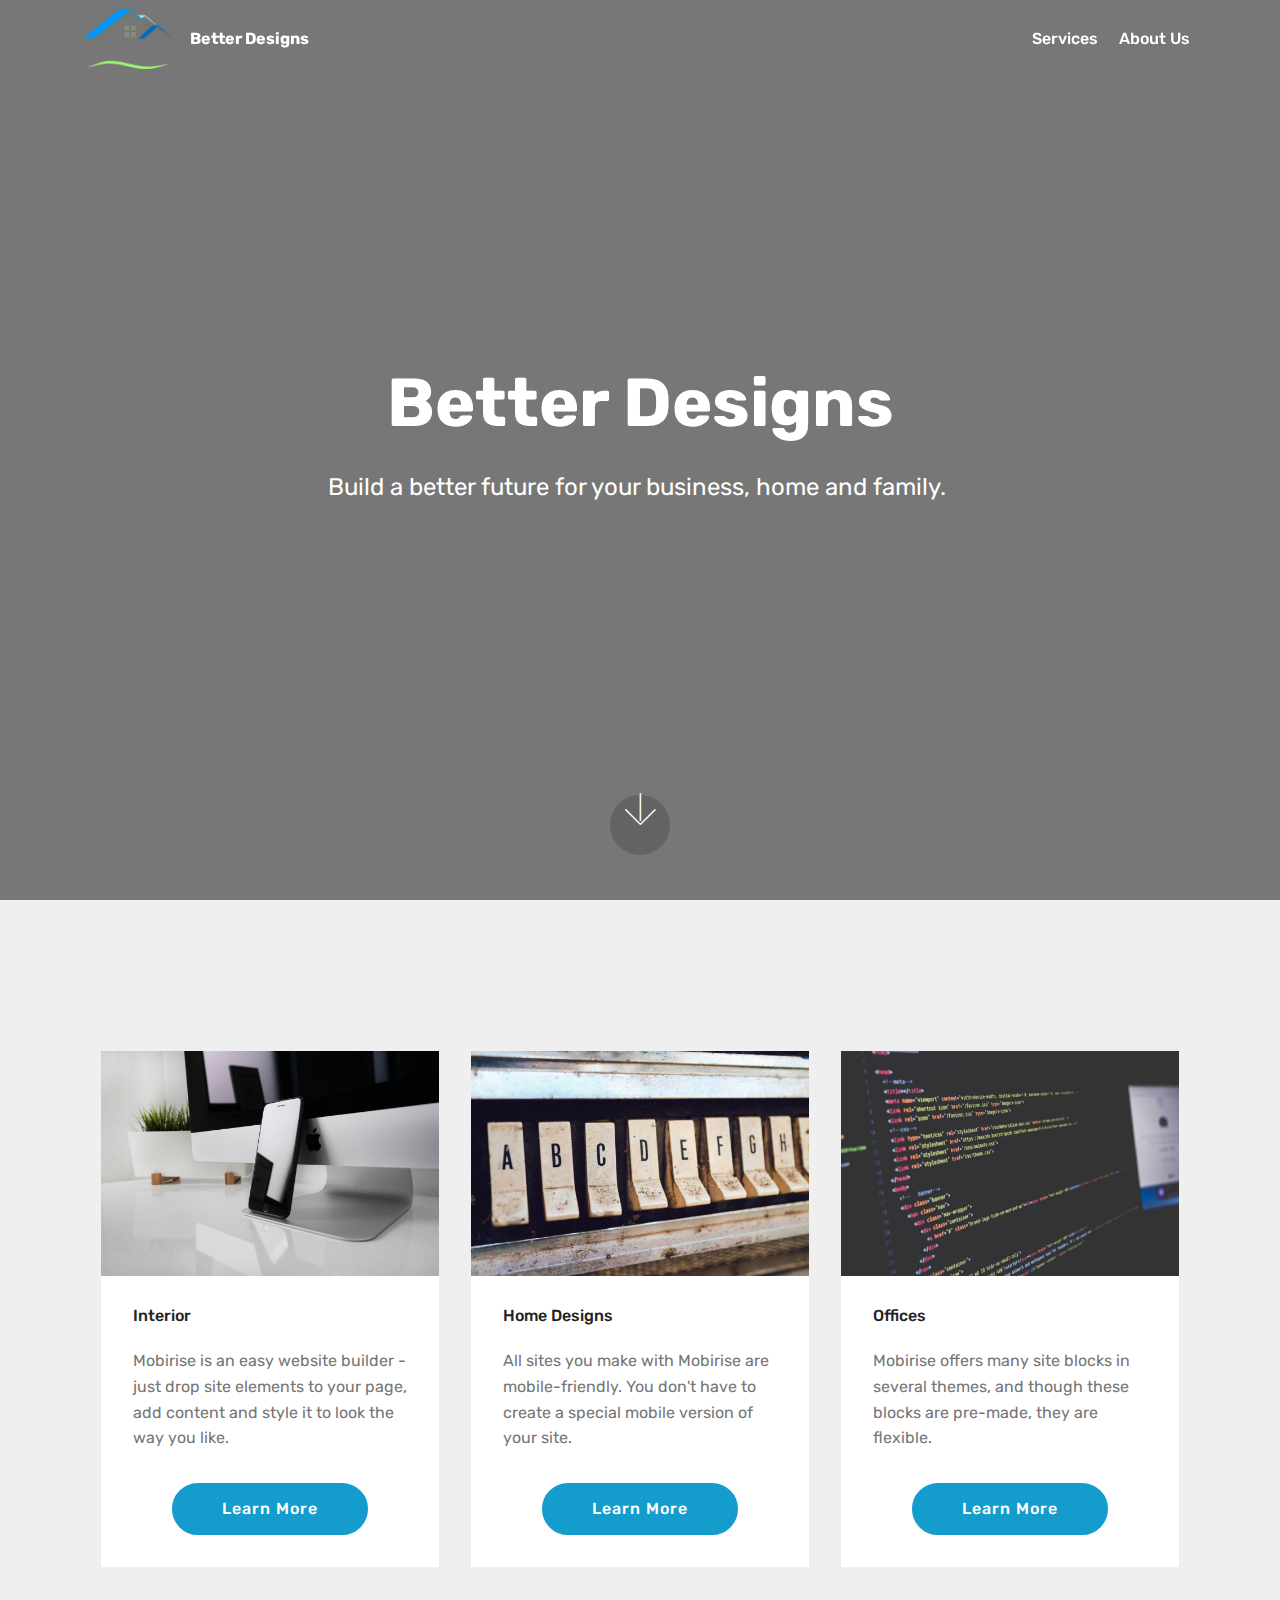
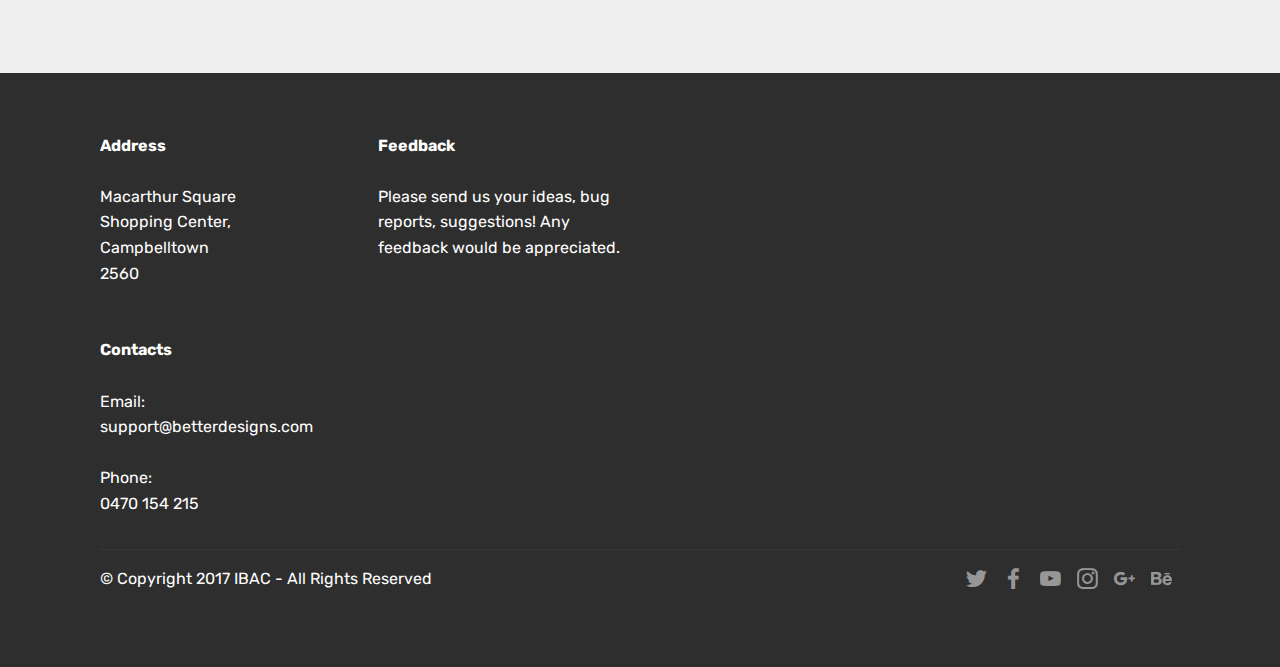
<file: index.html>
<!DOCTYPE html>
<html >
<head>
  <!-- Site made with Mobirise Website Builder v4.7.0, https://mobirise.com -->
  <meta charset="UTF-8">
  <meta http-equiv="X-UA-Compatible" content="IE=edge">
  <meta name="generator" content="Mobirise v4.7.0, mobirise.com">
  <meta name="viewport" content="width=device-width, initial-scale=1, minimum-scale=1">
  <link rel="shortcut icon" href="assets/images/house-158939-1280-106x66.png" type="image/x-icon">
  <meta name="description" content="">
  <title>Home</title>
  <link rel="stylesheet" href="assets/web/assets/mobirise-icons/mobirise-icons.css">
  <link rel="stylesheet" href="assets/tether/tether.min.css">
  <link rel="stylesheet" href="assets/bootstrap/css/bootstrap.min.css">
  <link rel="stylesheet" href="assets/bootstrap/css/bootstrap-grid.min.css">
  <link rel="stylesheet" href="assets/bootstrap/css/bootstrap-reboot.min.css">
  <link rel="stylesheet" href="assets/socicon/css/styles.css">
  <link rel="stylesheet" href="assets/dropdown/css/style.css">
  <link rel="stylesheet" href="assets/theme/css/style.css">
  <link rel="stylesheet" href="assets/mobirise/css/mbr-additional.css" type="text/css">
  
  
  
</head>
<body>
  <section class="menu cid-qOHbIuZlK0" once="menu" id="menu1-2">

    

    <nav class="navbar navbar-expand beta-menu navbar-dropdown align-items-center navbar-fixed-top navbar-toggleable-sm bg-color transparent">
        <button class="navbar-toggler navbar-toggler-right" type="button" data-toggle="collapse" data-target="#navbarSupportedContent" aria-controls="navbarSupportedContent" aria-expanded="false" aria-label="Toggle navigation">
            <div class="hamburger">
                <span></span>
                <span></span>
                <span></span>
                <span></span>
            </div>
        </button>
        <div class="menu-logo">
            <div class="navbar-brand">
                <span class="navbar-logo">
                    <a href="index.html">
                         <img src="assets/images/house-158939-1280-106x66.png" alt="Logo" title="" style="height: 3.8rem;">
                    </a>
                </span>
                <span class="navbar-caption-wrap"><a class="navbar-caption text-white display-4" href="index.html">Better Designs</a></span>
            </div>
        </div>
        <div class="collapse navbar-collapse" id="navbarSupportedContent">
            <ul class="navbar-nav nav-dropdown nav-right" data-app-modern-menu="true"><li class="nav-item">
                    <a class="nav-link link text-white display-4" href="page1.html">
                        
                        Services
                    </a>
                </li>
                <li class="nav-item">
                    <a class="nav-link link text-white display-4" href="https://mobirise.com">
                        
                        About Us
                    </a>
                </li></ul>
            
        </div>
    </nav>
</section>

<section class="engine"><a href="https://mobirise.ws/e">best web design software</a></section><section class="header6 cid-qOH1Rblh69 mbr-fullscreen" data-bg-video="https://www.youtube.com/watch?v=wevJGIJXDFc" id="header6-0">

    

    <div class="mbr-overlay" style="opacity: 0.5; background-color: rgb(0, 0, 0);">
    </div>

    <div class="container">
        <div class="row justify-content-md-center">
            <div class="mbr-white col-md-10">
                <h1 class="mbr-section-title align-center mbr-bold pb-3 mbr-fonts-style display-1">
                    Better Designs</h1>
                <p class="mbr-text align-center pb-3 mbr-fonts-style display-5">Build a better future for your business, home and family.&nbsp;</p>
                
            </div>
        </div>
    </div>

    <div class="mbr-arrow hidden-sm-down" aria-hidden="true">
        <a href="#next">
            <i class="mbri-down mbr-iconfont"></i>
        </a>
    </div>
</section>

<section class="features3 cid-qOHhdjqhz5" id="features3-4">

    

    
    <div class="container">
        <div class="media-container-row">
            <div class="card p-3 col-12 col-md-6 col-lg-4">
                <div class="card-wrapper">
                    <div class="card-img">
                        <img src="assets/images/01.jpg" alt="Mobirise">
                    </div>
                    <div class="card-box">
                        <h4 class="card-title mbr-fonts-style display-7">
                            Interior</h4>
                        <p class="mbr-text mbr-fonts-style display-7">
                            Mobirise is an easy website builder - just drop site elements to your page, add content and style it to look the way you like.
                        </p>
                    </div>
                    <div class="mbr-section-btn text-center">
                        <a href="https://mobirise.com" class="btn btn-primary display-4">
                            Learn More
                        </a>
                    </div>
                </div>
            </div>

            <div class="card p-3 col-12 col-md-6 col-lg-4">
                <div class="card-wrapper">
                    <div class="card-img">
                        <img src="assets/images/02.jpg" alt="Mobirise">
                    </div>
                    <div class="card-box">
                        <h4 class="card-title mbr-fonts-style display-7">Home Designs</h4>
                        <p class="mbr-text mbr-fonts-style display-7">
                            All sites you make with Mobirise are mobile-friendly. You don't have to create a special mobile version of your site.
                        </p>
                    </div>
                    <div class="mbr-section-btn text-center">
                        <a href="https://mobirise.com" class="btn btn-primary display-4">
                            Learn More
                        </a>
                    </div>
                </div>
            </div>

            <div class="card p-3 col-12 col-md-6 col-lg-4">
                <div class="card-wrapper">
                    <div class="card-img">
                        <img src="assets/images/03.jpg" alt="Mobirise">
                    </div>
                    <div class="card-box">
                        <h4 class="card-title mbr-fonts-style display-7">Offices</h4>
                        <p class="mbr-text mbr-fonts-style display-7">
                            Mobirise offers many site blocks in several themes, and though these blocks are pre-made, they are flexible.
                        </p>
                    </div>
                    <div class="mbr-section-btn text-center">
                        <a href="https://mobirise.com" class="btn btn-primary display-4">
                            Learn More
                        </a>
                    </div>
                </div>
            </div>

            
        </div>
    </div>
</section>

<section class="cid-qOHjbAJUSP" id="footer2-5">

    

    

    <div class="container">
        <div class="media-container-row content mbr-white">
            <div class="col-12 col-md-3 mbr-fonts-style display-7">
                <p class="mbr-text">
                    <strong>Address</strong>
                    <br>
                    <br>Macarthur Square&nbsp;<br>Shopping Center,<br>Campbelltown<br>2560<br>
                    <br>
                    <br><strong>Contacts</strong>
                    <br>
                    <br>Email: support@betterdesigns.com
<br>                    <br>Phone: <br>0470 154 215</p>
            </div>
            <div class="col-12 col-md-3 mbr-fonts-style display-7">
                <p class="mbr-text"><strong>Feedback</strong>
                    <br>
                    <br>Please send us your ideas, bug reports, suggestions! Any feedback would be appreciated.
                </p>
            </div>
            <div class="col-12 col-md-6">
                <div class="google-map"><iframe frameborder="0" style="border:0" src="https://www.google.com/maps/embed/v1/place?key=AIzaSyA0Dx_boXQiwvdz8sJHoYeZNVTdoWONYkU&amp;q=place_id:ChIJO9BXs7bvEmsRQC_z-Wh9AQ8" allowfullscreen=""></iframe></div>
            </div>
        </div>
        <div class="footer-lower">
            <div class="media-container-row">
                <div class="col-sm-12">
                    <hr>
                </div>
            </div>
            <div class="media-container-row mbr-white">
                <div class="col-sm-6 copyright">
                    <p class="mbr-text mbr-fonts-style display-7">
                        © Copyright 2017 IBAC - All Rights Reserved
                    </p>
                </div>
                <div class="col-md-6">
                    <div class="social-list align-right">
                        <div class="soc-item">
                            <a href="https://twitter.com/mobirise" target="_blank">
                                <span class="socicon-twitter socicon mbr-iconfont mbr-iconfont-social"></span>
                            </a>
                        </div>
                        <div class="soc-item">
                            <a href="https://www.facebook.com/pages/Mobirise/1616226671953247" target="_blank">
                                <span class="socicon-facebook socicon mbr-iconfont mbr-iconfont-social"></span>
                            </a>
                        </div>
                        <div class="soc-item">
                            <a href="https://www.youtube.com/c/mobirise" target="_blank">
                                <span class="socicon-youtube socicon mbr-iconfont mbr-iconfont-social"></span>
                            </a>
                        </div>
                        <div class="soc-item">
                            <a href="https://instagram.com/mobirise" target="_blank">
                                <span class="socicon-instagram socicon mbr-iconfont mbr-iconfont-social"></span>
                            </a>
                        </div>
                        <div class="soc-item">
                            <a href="https://plus.google.com/u/0/+Mobirise" target="_blank">
                                <span class="socicon-googleplus socicon mbr-iconfont mbr-iconfont-social"></span>
                            </a>
                        </div>
                        <div class="soc-item">
                            <a href="https://www.behance.net/Mobirise" target="_blank">
                                <span class="socicon-behance socicon mbr-iconfont mbr-iconfont-social"></span>
                            </a>
                        </div>
                    </div>
                </div>
            </div>
        </div>
    </div>
</section>


  <script src="assets/web/assets/jquery/jquery.min.js"></script>
  <script src="assets/popper/popper.min.js"></script>
  <script src="assets/tether/tether.min.js"></script>
  <script src="assets/bootstrap/js/bootstrap.min.js"></script>
  <script src="assets/smoothscroll/smooth-scroll.js"></script>
  <script src="assets/vimeoplayer/jquery.mb.vimeo_player.js"></script>
  <script src="assets/dropdown/js/script.min.js"></script>
  <script src="assets/touchswipe/jquery.touch-swipe.min.js"></script>
  <script src="assets/ytplayer/jquery.mb.ytplayer.min.js"></script>
  <script src="assets/theme/js/script.js"></script>
  
  
</body>
</html>
</file>
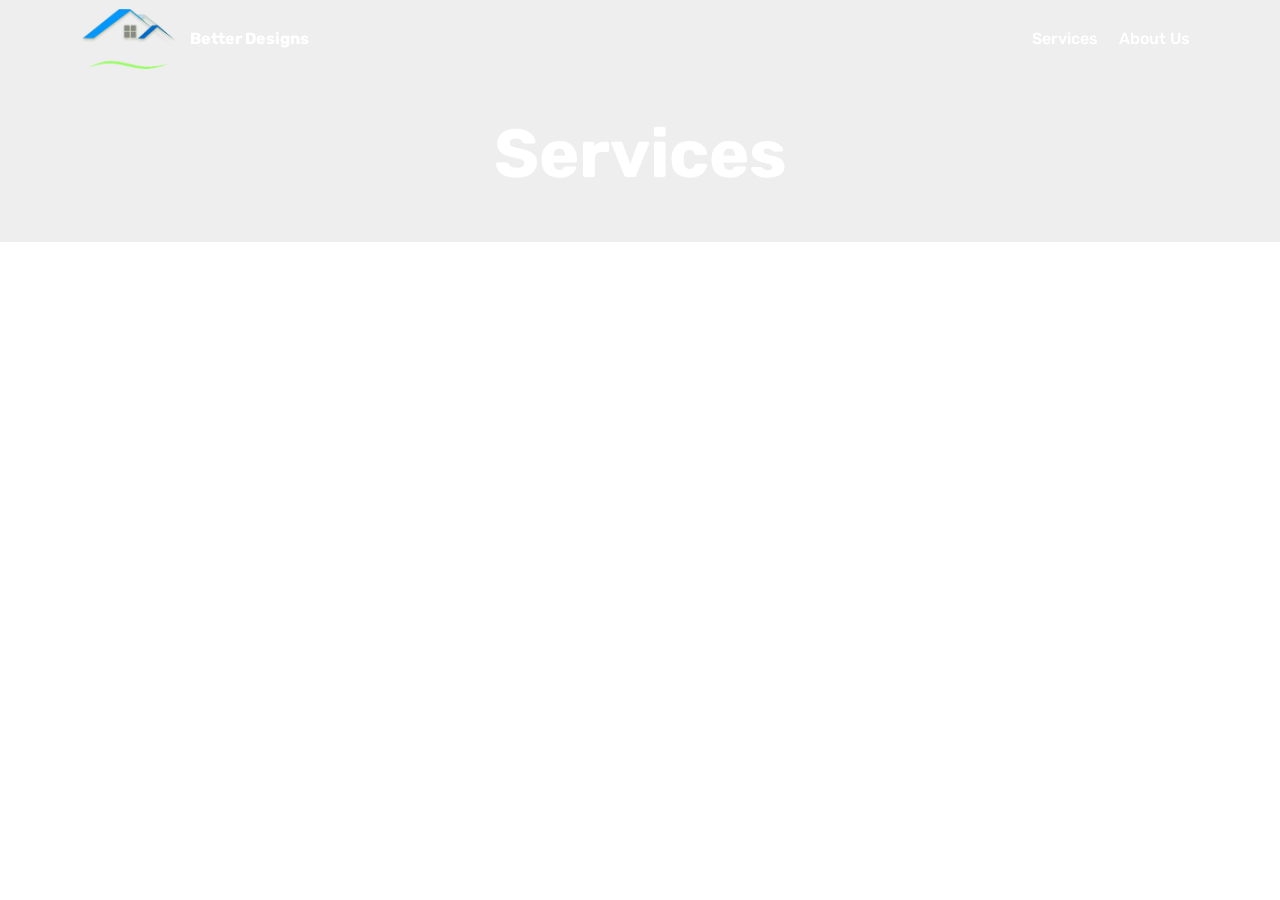
<file: page1.html>
<!DOCTYPE html>
<html >
<head>
  <!-- Site made with Mobirise Website Builder v4.7.0, https://mobirise.com -->
  <meta charset="UTF-8">
  <meta http-equiv="X-UA-Compatible" content="IE=edge">
  <meta name="generator" content="Mobirise v4.7.0, mobirise.com">
  <meta name="viewport" content="width=device-width, initial-scale=1, minimum-scale=1">
  <link rel="shortcut icon" href="assets/images/house-158939-1280-106x66.png" type="image/x-icon">
  <meta name="description" content="Web Site Maker Description">
  <title>Services</title>
  <link rel="stylesheet" href="assets/web/assets/mobirise-icons/mobirise-icons.css">
  <link rel="stylesheet" href="assets/tether/tether.min.css">
  <link rel="stylesheet" href="assets/bootstrap/css/bootstrap.min.css">
  <link rel="stylesheet" href="assets/bootstrap/css/bootstrap-grid.min.css">
  <link rel="stylesheet" href="assets/bootstrap/css/bootstrap-reboot.min.css">
  <link rel="stylesheet" href="assets/dropdown/css/style.css">
  <link rel="stylesheet" href="assets/theme/css/style.css">
  <link rel="stylesheet" href="assets/mobirise/css/mbr-additional.css" type="text/css">
  
  
  
</head>
<body>
  <section class="menu cid-qOHbIuZlK0" once="menu" id="menu1-6">

    

    <nav class="navbar navbar-expand beta-menu navbar-dropdown align-items-center navbar-fixed-top navbar-toggleable-sm bg-color transparent">
        <button class="navbar-toggler navbar-toggler-right" type="button" data-toggle="collapse" data-target="#navbarSupportedContent" aria-controls="navbarSupportedContent" aria-expanded="false" aria-label="Toggle navigation">
            <div class="hamburger">
                <span></span>
                <span></span>
                <span></span>
                <span></span>
            </div>
        </button>
        <div class="menu-logo">
            <div class="navbar-brand">
                <span class="navbar-logo">
                    <a href="https://mobirise.com">
                         <img src="assets/images/house-158939-1280-106x66.png" alt="Mobirise" title="" style="height: 3.8rem;">
                    </a>
                </span>
                <span class="navbar-caption-wrap"><a class="navbar-caption text-white display-4" href="index.html">Better Designs</a></span>
            </div>
        </div>
        <div class="collapse navbar-collapse" id="navbarSupportedContent">
            <ul class="navbar-nav nav-dropdown nav-right" data-app-modern-menu="true"><li class="nav-item">
                    <a class="nav-link link text-white display-4" href="page1.html">
                        
                        Services
                    </a>
                </li>
                <li class="nav-item">
                    <a class="nav-link link text-white display-4" href="https://mobirise.com">
                        
                        About Us
                    </a>
                </li></ul>
            
        </div>
    </nav>
</section>

  <section class="mbr-section content5 cid-qOHlvV0hti mbr-parallax-background" id="content5-7" data-jarallax-original-styles="null" style="z-index: 0; position: relative; background-image: none; background-attachment: scroll; background-size: auto;">

    

    

    <div class="container">
        <div class="media-container-row">
            <div class="title col-12 col-md-8">
                <h2 class="align-center mbr-bold mbr-white pb-3 mbr-fonts-style display-1">
                    Services</h2>
                
                
                
            </div>
        </div>
    </div>
<div id="jarallax-container-0" style="position: absolute; top: 0px; left: 0px; width: 100%; height: 100%; overflow: hidden; pointer-events: none; visibility: hidden; z-index: -100;"><div style="background-position: 50% 50%; background-size: 100%; background-repeat: no-repeat; background-image: url(&quot;file:///C:/Users/King/AppData/Local/Temp/Mobirise201839_143146/20180409_155732/assets/images/jumbotron.jpg&quot;); position: fixed; top: 0px; left: 0px; width: 1440px; height: 960.75px; overflow: hidden; pointer-events: none; margin-left: 0px; margin-top: -290.375px; visibility: visible; transform: translate3d(0px, -41.4px, 0px);"></div></div></section>

  <script src="assets/web/assets/jquery/jquery.min.js"></script>
  <script src="assets/popper/popper.min.js"></script>
  <script src="assets/tether/tether.min.js"></script>
  <script src="assets/bootstrap/js/bootstrap.min.js"></script>
  <script src="assets/smoothscroll/smooth-scroll.js"></script>
  <script src="assets/dropdown/js/script.min.js"></script>
  <script src="assets/touchswipe/jquery.touch-swipe.min.js"></script>
  <script src="assets/parallax/jarallax.min.js"></script>
  <script src="assets/theme/js/script.js"></script>
  
  
</body>
</html>
</file>
<file: assets/web/assets/mobirise-icons/mobirise-icons.css>
@font-face {
  font-family: 'MobiriseIcons';
  src:  url('mobirise-icons.eot?spat4u');
  src:  url('mobirise-icons.eot?spat4u#iefix') format('embedded-opentype'),
    url('mobirise-icons.ttf?spat4u') format('truetype'),
    url('mobirise-icons.woff?spat4u') format('woff'),
    url('mobirise-icons.svg?spat4u#MobiriseIcons') format('svg');
  font-weight: normal;
  font-style: normal;
}

[class^="mbri-"], [class*=" mbri-"] {
  /* use !important to prevent issues with browser extensions that change fonts */
  font-family: MobiriseIcons !important;
  speak: none;
  font-style: normal;
  font-weight: normal;
  font-variant: normal;
  text-transform: none;
  line-height: 1;

  /* Better Font Rendering =========== */
  -webkit-font-smoothing: antialiased;
  -moz-osx-font-smoothing: grayscale;
}

.mbri-add-submenu:before {
  content: "\e900";
}
.mbri-alert:before {
  content: "\e901";
}
.mbri-align-center:before {
  content: "\e902";
}
.mbri-align-justify:before {
  content: "\e903";
}
.mbri-align-left:before {
  content: "\e904";
}
.mbri-align-right:before {
  content: "\e905";
}
.mbri-android:before {
  content: "\e906";
}
.mbri-apple:before {
  content: "\e907";
}
.mbri-arrow-down:before {
  content: "\e908";
}
.mbri-arrow-next:before {
  content: "\e909";
}
.mbri-arrow-prev:before {
  content: "\e90a";
}
.mbri-arrow-up:before {
  content: "\e90b";
}
.mbri-bold:before {
  content: "\e90c";
}
.mbri-bookmark:before {
  content: "\e90d";
}
.mbri-bootstrap:before {
  content: "\e90e";
}
.mbri-briefcase:before {
  content: "\e90f";
}
.mbri-browse:before {
  content: "\e910";
}
.mbri-bulleted-list:before {
  content: "\e911";
}
.mbri-calendar:before {
  content: "\e912";
}
.mbri-camera:before {
  content: "\e913";
}
.mbri-cart-add:before {
  content: "\e914";
}
.mbri-cart-full:before {
  content: "\e915";
}
.mbri-cash:before {
  content: "\e916";
}
.mbri-change-style:before {
  content: "\e917";
}
.mbri-chat:before {
  content: "\e918";
}
.mbri-clock:before {
  content: "\e919";
}
.mbri-close:before {
  content: "\e91a";
}
.mbri-cloud:before {
  content: "\e91b";
}
.mbri-code:before {
  content: "\e91c";
}
.mbri-contact-form:before {
  content: "\e91d";
}
.mbri-credit-card:before {
  content: "\e91e";
}
.mbri-cursor-click:before {
  content: "\e91f";
}
.mbri-cust-feedback:before {
  content: "\e920";
}
.mbri-database:before {
  content: "\e921";
}
.mbri-delivery:before {
  content: "\e922";
}
.mbri-desktop:before {
  content: "\e923";
}
.mbri-devices:before {
  content: "\e924";
}
.mbri-down:before {
  content: "\e925";
}
.mbri-download:before {
  content: "\e989";
}
.mbri-drag-n-drop:before {
  content: "\e927";
}
.mbri-drag-n-drop2:before {
  content: "\e928";
}
.mbri-edit:before {
  content: "\e929";
}
.mbri-edit2:before {
  content: "\e92a";
}
.mbri-error:before {
  content: "\e92b";
}
.mbri-extension:before {
  content: "\e92c";
}
.mbri-features:before {
  content: "\e92d";
}
.mbri-file:before {
  content: "\e92e";
}
.mbri-flag:before {
  content: "\e92f";
}
.mbri-folder:before {
  content: "\e930";
}
.mbri-gift:before {
  content: "\e931";
}
.mbri-github:before {
  content: "\e932";
}
.mbri-globe:before {
  content: "\e933";
}
.mbri-globe-2:before {
  content: "\e934";
}
.mbri-growing-chart:before {
  content: "\e935";
}
.mbri-hearth:before {
  content: "\e936";
}
.mbri-help:before {
  content: "\e937";
}
.mbri-home:before {
  content: "\e938";
}
.mbri-hot-cup:before {
  content: "\e939";
}
.mbri-idea:before {
  content: "\e93a";
}
.mbri-image-gallery:before {
  content: "\e93b";
}
.mbri-image-slider:before {
  content: "\e93c";
}
.mbri-info:before {
  content: "\e93d";
}
.mbri-italic:before {
  content: "\e93e";
}
.mbri-key:before {
  content: "\e93f";
}
.mbri-laptop:before {
  content: "\e940";
}
.mbri-layers:before {
  content: "\e941";
}
.mbri-left-right:before {
  content: "\e942";
}
.mbri-left:before {
  content: "\e943";
}
.mbri-letter:before {
  content: "\e944";
}
.mbri-like:before {
  content: "\e945";
}
.mbri-link:before {
  content: "\e946";
}
.mbri-lock:before {
  content: "\e947";
}
.mbri-login:before {
  content: "\e948";
}
.mbri-logout:before {
  content: "\e949";
}
.mbri-magic-stick:before {
  content: "\e94a";
}
.mbri-map-pin:before {
  content: "\e94b";
}
.mbri-menu:before {
  content: "\e94c";
}
.mbri-mobile:before {
  content: "\e94d";
}
.mbri-mobile2:before {
  content: "\e94e";
}
.mbri-mobirise:before {
  content: "\e94f";
}
.mbri-more-horizontal:before {
  content: "\e950";
}
.mbri-more-vertical:before {
  content: "\e951";
}
.mbri-music:before {
  content: "\e952";
}
.mbri-new-file:before {
  content: "\e953";
}
.mbri-numbered-list:before {
  content: "\e954";
}
.mbri-opened-folder:before {
  content: "\e955";
}
.mbri-pages:before {
  content: "\e956";
}
.mbri-paper-plane:before {
  content: "\e957";
}
.mbri-paperclip:before {
  content: "\e958";
}
.mbri-photo:before {
  content: "\e959";
}
.mbri-photos:before {
  content: "\e95a";
}
.mbri-pin:before {
  content: "\e95b";
}
.mbri-play:before {
  content: "\e95c";
}
.mbri-plus:before {
  content: "\e95d";
}
.mbri-preview:before {
  content: "\e95e";
}
.mbri-print:before {
  content: "\e95f";
}
.mbri-protect:before {
  content: "\e960";
}
.mbri-question:before {
  content: "\e961";
}
.mbri-quote-left:before {
  content: "\e962";
}
.mbri-quote-right:before {
  content: "\e963";
}
.mbri-refresh:before {
  content: "\e964";
}
.mbri-responsive:before {
  content: "\e965";
}
.mbri-right:before {
  content: "\e966";
}
.mbri-rocket:before {
  content: "\e967";
}
.mbri-sad-face:before {
  content: "\e968";
}
.mbri-sale:before {
  content: "\e969";
}
.mbri-save:before {
  content: "\e96a";
}
.mbri-search:before {
  content: "\e96b";
}
.mbri-setting:before {
  content: "\e96c";
}
.mbri-setting2:before {
  content: "\e96d";
}
.mbri-setting3:before {
  content: "\e96e";
}
.mbri-share:before {
  content: "\e96f";
}
.mbri-shopping-bag:before {
  content: "\e970";
}
.mbri-shopping-basket:before {
  content: "\e971";
}
.mbri-shopping-cart:before {
  content: "\e972";
}
.mbri-sites:before {
  content: "\e973";
}
.mbri-smile-face:before {
  content: "\e974";
}
.mbri-speed:before {
  content: "\e975";
}
.mbri-star:before {
  content: "\e976";
}
.mbri-success:before {
  content: "\e977";
}
.mbri-sun:before {
  content: "\e978";
}
.mbri-sun2:before {
  content: "\e979";
}
.mbri-tablet:before {
  content: "\e97a";
}
.mbri-tablet-vertical:before {
  content: "\e97b";
}
.mbri-target:before {
  content: "\e97c";
}
.mbri-timer:before {
  content: "\e97d";
}
.mbri-to-ftp:before {
  content: "\e97e";
}
.mbri-to-local-drive:before {
  content: "\e97f";
}
.mbri-touch-swipe:before {
  content: "\e980";
}
.mbri-touch:before {
  content: "\e981";
}
.mbri-trash:before {
  content: "\e982";
}
.mbri-underline:before {
  content: "\e983";
}
.mbri-unlink:before {
  content: "\e984";
}
.mbri-unlock:before {
  content: "\e985";
}
.mbri-up-down:before {
  content: "\e986";
}
.mbri-up:before {
  content: "\e987";
}
.mbri-update:before {
  content: "\e988";
}
.mbri-upload:before {
 content: "\e926"; 
}
.mbri-user:before {
  content: "\e98a";
}
.mbri-user2:before {
  content: "\e98b";
}
.mbri-users:before {
  content: "\e98c";
}
.mbri-video:before {
  content: "\e98d";
}
.mbri-video-play:before {
  content: "\e98e";
}
.mbri-watch:before {
  content: "\e98f";
}
.mbri-website-theme:before {
  content: "\e990";
}
.mbri-wifi:before {
  content: "\e991";
}
.mbri-windows:before {
  content: "\e992";
}
.mbri-zoom-out:before {
  content: "\e993";
}
.mbri-redo:before {
  content: "\e994";
}
.mbri-undo:before {
  content: "\e995";
}
</file>
<file: assets/socicon/css/styles.css>
@charset "UTF-8";

@font-face {
  font-family: "socicon";
  src:url("../fonts/socicon.eot");
  src:url("../fonts/socicon.eot?#iefix") format("embedded-opentype"),
    url("../fonts/socicon.woff") format("woff"),
    url("../fonts/socicon.ttf") format("truetype"),
    url("../fonts/socicon.svg#socicon") format("svg");
  font-weight: normal;
  font-style: normal;

}

[data-icon]:before {
  font-family: "socicon" !important;
  content: attr(data-icon);
  font-style: normal !important;
  font-weight: normal !important;
  font-variant: normal !important;
  text-transform: none !important;
  speak: none;
  line-height: 1;
  -webkit-font-smoothing: antialiased;
  -moz-osx-font-smoothing: grayscale;
}

[class^="socicon-"]:before,
[class*=" socicon-"]:before {
  font-family: "socicon" !important;
  font-style: normal !important;
  font-weight: normal !important;
  font-variant: normal !important;
  text-transform: none !important;
  speak: none;
  line-height: 1;
  -webkit-font-smoothing: antialiased;
  -moz-osx-font-smoothing: grayscale;
}

.socicon-modelmayhem:before {
  content: "\e000";
}
.socicon-mixcloud:before {
  content: "\e001";
}
.socicon-drupal:before {
  content: "\e002";
}
.socicon-swarm:before {
  content: "\e003";
}
.socicon-istock:before {
  content: "\e004";
}
.socicon-yammer:before {
  content: "\e005";
}
.socicon-ello:before {
  content: "\e006";
}
.socicon-stackoverflow:before {
  content: "\e007";
}
.socicon-persona:before {
  content: "\e008";
}
.socicon-triplej:before {
  content: "\e009";
}
.socicon-houzz:before {
  content: "\e00a";
}
.socicon-rss:before {
  content: "\e00b";
}
.socicon-paypal:before {
  content: "\e00c";
}
.socicon-odnoklassniki:before {
  content: "\e00d";
}
.socicon-airbnb:before {
  content: "\e00e";
}
.socicon-periscope:before {
  content: "\e00f";
}
.socicon-outlook:before {
  content: "\e010";
}
.socicon-coderwall:before {
  content: "\e011";
}
.socicon-tripadvisor:before {
  content: "\e012";
}
.socicon-appnet:before {
  content: "\e013";
}
.socicon-goodreads:before {
  content: "\e014";
}
.socicon-tripit:before {
  content: "\e015";
}
.socicon-lanyrd:before {
  content: "\e016";
}
.socicon-slideshare:before {
  content: "\e017";
}
.socicon-buffer:before {
  content: "\e018";
}
.socicon-disqus:before {
  content: "\e019";
}
.socicon-vkontakte:before {
  content: "\e01a";
}
.socicon-whatsapp:before {
  content: "\e01b";
}
.socicon-patreon:before {
  content: "\e01c";
}
.socicon-storehouse:before {
  content: "\e01d";
}
.socicon-pocket:before {
  content: "\e01e";
}
.socicon-mail:before {
  content: "\e01f";
}
.socicon-blogger:before {
  content: "\e020";
}
.socicon-technorati:before {
  content: "\e021";
}
.socicon-reddit:before {
  content: "\e022";
}
.socicon-dribbble:before {
  content: "\e023";
}
.socicon-stumbleupon:before {
  content: "\e024";
}
.socicon-digg:before {
  content: "\e025";
}
.socicon-envato:before {
  content: "\e026";
}
.socicon-behance:before {
  content: "\e027";
}
.socicon-delicious:before {
  content: "\e028";
}
.socicon-deviantart:before {
  content: "\e029";
}
.socicon-forrst:before {
  content: "\e02a";
}
.socicon-play:before {
  content: "\e02b";
}
.socicon-zerply:before {
  content: "\e02c";
}
.socicon-wikipedia:before {
  content: "\e02d";
}
.socicon-apple:before {
  content: "\e02e";
}
.socicon-flattr:before {
  content: "\e02f";
}
.socicon-github:before {
  content: "\e030";
}
.socicon-renren:before {
  content: "\e031";
}
.socicon-friendfeed:before {
  content: "\e032";
}
.socicon-newsvine:before {
  content: "\e033";
}
.socicon-identica:before {
  content: "\e034";
}
.socicon-bebo:before {
  content: "\e035";
}
.socicon-zynga:before {
  content: "\e036";
}
.socicon-steam:before {
  content: "\e037";
}
.socicon-xbox:before {
  content: "\e038";
}
.socicon-windows:before {
  content: "\e039";
}
.socicon-qq:before {
  content: "\e03a";
}
.socicon-douban:before {
  content: "\e03b";
}
.socicon-meetup:before {
  content: "\e03c";
}
.socicon-playstation:before {
  content: "\e03d";
}
.socicon-android:before {
  content: "\e03e";
}
.socicon-snapchat:before {
  content: "\e03f";
}
.socicon-twitter:before {
  content: "\e040";
}
.socicon-facebook:before {
  content: "\e041";
}
.socicon-googleplus:before {
  content: "\e042";
}
.socicon-pinterest:before {
  content: "\e043";
}
.socicon-foursquare:before {
  content: "\e044";
}
.socicon-yahoo:before {
  content: "\e045";
}
.socicon-skype:before {
  content: "\e046";
}
.socicon-yelp:before {
  content: "\e047";
}
.socicon-feedburner:before {
  content: "\e048";
}
.socicon-linkedin:before {
  content: "\e049";
}
.socicon-viadeo:before {
  content: "\e04a";
}
.socicon-xing:before {
  content: "\e04b";
}
.socicon-myspace:before {
  content: "\e04c";
}
.socicon-soundcloud:before {
  content: "\e04d";
}
.socicon-spotify:before {
  content: "\e04e";
}
.socicon-grooveshark:before {
  content: "\e04f";
}
.socicon-lastfm:before {
  content: "\e050";
}
.socicon-youtube:before {
  content: "\e051";
}
.socicon-vimeo:before {
  content: "\e052";
}
.socicon-dailymotion:before {
  content: "\e053";
}
.socicon-vine:before {
  content: "\e054";
}
.socicon-flickr:before {
  content: "\e055";
}
.socicon-500px:before {
  content: "\e056";
}
.socicon-wordpress:before {
  content: "\e058";
}
.socicon-tumblr:before {
  content: "\e059";
}
.socicon-twitch:before {
  content: "\e05a";
}
.socicon-8tracks:before {
  content: "\e05b";
}
.socicon-amazon:before {
  content: "\e05c";
}
.socicon-icq:before {
  content: "\e05d";
}
.socicon-smugmug:before {
  content: "\e05e";
}
.socicon-ravelry:before {
  content: "\e05f";
}
.socicon-weibo:before {
  content: "\e060";
}
.socicon-baidu:before {
  content: "\e061";
}
.socicon-angellist:before {
  content: "\e062";
}
.socicon-ebay:before {
  content: "\e063";
}
.socicon-imdb:before {
  content: "\e064";
}
.socicon-stayfriends:before {
  content: "\e065";
}
.socicon-residentadvisor:before {
  content: "\e066";
}
.socicon-google:before {
  content: "\e067";
}
.socicon-yandex:before {
  content: "\e068";
}
.socicon-sharethis:before {
  content: "\e069";
}
.socicon-bandcamp:before {
  content: "\e06a";
}
.socicon-itunes:before {
  content: "\e06b";
}
.socicon-deezer:before {
  content: "\e06c";
}
.socicon-telegram:before {
  content: "\e06e";
}
.socicon-openid:before {
  content: "\e06f";
}
.socicon-amplement:before {
  content: "\e070";
}
.socicon-viber:before {
  content: "\e071";
}
.socicon-zomato:before {
  content: "\e072";
}
.socicon-draugiem:before {
  content: "\e074";
}
.socicon-endomodo:before {
  content: "\e075";
}
.socicon-filmweb:before {
  content: "\e076";
}
.socicon-stackexchange:before {
  content: "\e077";
}
.socicon-wykop:before {
  content: "\e078";
}
.socicon-teamspeak:before {
  content: "\e079";
}
.socicon-teamviewer:before {
  content: "\e07a";
}
.socicon-ventrilo:before {
  content: "\e07b";
}
.socicon-younow:before {
  content: "\e07c";
}
.socicon-raidcall:before {
  content: "\e07d";
}
.socicon-mumble:before {
  content: "\e07e";
}
.socicon-medium:before {
  content: "\e06d";
}
.socicon-bebee:before {
  content: "\e07f";
}
.socicon-hitbox:before {
  content: "\e080";
}
.socicon-reverbnation:before {
  content: "\e081";
}
.socicon-formulr:before {
  content: "\e082";
}
.socicon-instagram:before {
  content: "\e057";
}
.socicon-battlenet:before {
  content: "\e083";
}
.socicon-chrome:before {
  content: "\e084";
}
.socicon-discord:before {
  content: "\e086";
}
.socicon-issuu:before {
  content: "\e087";
}
.socicon-macos:before {
  content: "\e088";
}
.socicon-firefox:before {
  content: "\e089";
}
.socicon-opera:before {
  content: "\e08d";
}
.socicon-keybase:before {
  content: "\e090";
}
.socicon-alliance:before {
  content: "\e091";
}
.socicon-livejournal:before {
  content: "\e092";
}
.socicon-googlephotos:before {
  content: "\e093";
}
.socicon-horde:before {
  content: "\e094";
}
.socicon-etsy:before {
  content: "\e095";
}
.socicon-zapier:before {
  content: "\e096";
}
.socicon-google-scholar:before {
  content: "\e097";
}
.socicon-researchgate:before {
  content: "\e098";
}
.socicon-wechat:before {
  content: "\e099";
}
.socicon-strava:before {
  content: "\e09a";
}
.socicon-line:before {
  content: "\e09b";
}
.socicon-lyft:before {
  content: "\e09c";
}
.socicon-uber:before {
  content: "\e09d";
}
.socicon-songkick:before {
  content: "\e09e";
}
.socicon-viewbug:before {
  content: "\e09f";
}
.socicon-googlegroups:before {
  content: "\e0a0";
}
.socicon-quora:before {
  content: "\e073";
}
.socicon-diablo:before {
  content: "\e085";
}
.socicon-blizzard:before {
  content: "\e0a1";
}
.socicon-hearthstone:before {
  content: "\e08b";
}
.socicon-heroes:before {
  content: "\e08a";
}
.socicon-overwatch:before {
  content: "\e08c";
}
.socicon-warcraft:before {
  content: "\e08e";
}
.socicon-starcraft:before {
  content: "\e08f";
}
.socicon-beam:before {
  content: "\e0a2";
}
.socicon-curse:before {
  content: "\e0a3";
}
.socicon-player:before {
  content: "\e0a4";
}
.socicon-streamjar:before {
  content: "\e0a5";
}
.socicon-nintendo:before {
  content: "\e0a6";
}
.socicon-hellocoton:before {
  content: "\e0a7";
}
</file>
<file: assets/dropdown/css/style.css>
.navbar-dropdown {
  left: 0;
  padding: 0;
  position: absolute;
  right: 0;
  top: 0;
  transition: all 0.45s ease;
  z-index: 1030;
  background: #282828; }
  .navbar-dropdown .navbar-logo {
    margin-right: 0.8rem;
    transition: margin 0.3s ease-in-out;
    vertical-align: middle; }
    .navbar-dropdown .navbar-logo img {
      height: 3.125rem;
      transition: all 0.3s ease-in-out; }
    .navbar-dropdown .navbar-logo.mbr-iconfont {
      font-size: 3.125rem;
      line-height: 3.125rem; }
  .navbar-dropdown .navbar-caption {
    font-weight: 700;
    white-space: normal;
    vertical-align: -4px;
    line-height: 3.125rem !important; }
    .navbar-dropdown .navbar-caption, .navbar-dropdown .navbar-caption:hover {
      color: inherit;
      text-decoration: none; }
  .navbar-dropdown .mbr-iconfont + .navbar-caption {
    vertical-align: -1px; }
  .navbar-dropdown.navbar-fixed-top {
    position: fixed; }
  .navbar-dropdown .navbar-brand span {
    vertical-align: -4px; }
  .navbar-dropdown.bg-color.transparent {
    background: none; }
  .navbar-dropdown.navbar-short .navbar-brand {
    padding: 0.625rem 0; }
    .navbar-dropdown.navbar-short .navbar-brand span {
      vertical-align: -1px; }
  .navbar-dropdown.navbar-short .navbar-caption {
    line-height: 2.375rem !important;
    vertical-align: -2px; }
  .navbar-dropdown.navbar-short .navbar-logo {
    margin-right: 0.5rem; }
    .navbar-dropdown.navbar-short .navbar-logo img {
      height: 2.375rem; }
    .navbar-dropdown.navbar-short .navbar-logo.mbr-iconfont {
      font-size: 2.375rem;
      line-height: 2.375rem; }
  .navbar-dropdown.navbar-short .mbr-table-cell {
    height: 3.625rem; }
  .navbar-dropdown .navbar-close {
    left: 0.6875rem;
    position: fixed;
    top: 0.75rem;
    z-index: 1000; }
  .navbar-dropdown .hamburger-icon {
    content: "";
    display: inline-block;
    vertical-align: middle;
    width: 16px;
    -webkit-box-shadow: 0 -6px 0 1px #282828,0 0 0 1px #282828,0 6px 0 1px #282828;
    -moz-box-shadow: 0 -6px 0 1px #282828,0 0 0 1px #282828,0 6px 0 1px #282828;
    box-shadow: 0 -6px 0 1px #282828,0 0 0 1px #282828,0 6px 0 1px #282828; }

.dropdown-menu .dropdown-toggle[data-toggle="dropdown-submenu"]::after {
  border-bottom: 0.35em solid transparent;
  border-left: 0.35em solid;
  border-right: 0;
  border-top: 0.35em solid transparent;
  margin-left: 0.3rem; }

.dropdown-menu .dropdown-item:focus {
  outline: 0; }

.nav-dropdown {
  font-size: 0.75rem;
  font-weight: 500;
  height: auto !important; }
  .nav-dropdown .nav-btn {
    padding-left: 1rem; }
  .nav-dropdown .link {
    margin: .667em 1.667em;
    font-weight: 500;
    padding: 0;
    transition: color .2s ease-in-out; }
    .nav-dropdown .link.dropdown-toggle {
      margin-right: 2.583em; }
      .nav-dropdown .link.dropdown-toggle::after {
        margin-left: .25rem;
        border-top: 0.35em solid;
        border-right: 0.35em solid transparent;
        border-left: 0.35em solid transparent;
        border-bottom: 0; }
      .nav-dropdown .link.dropdown-toggle[aria-expanded="true"] {
        margin: 0;
        padding: 0.667em 3.263em  0.667em 1.667em; }
  .nav-dropdown .link::after,
  .nav-dropdown .dropdown-item::after {
    color: inherit; }
  .nav-dropdown .btn {
    font-size: 0.75rem;
    font-weight: 700;
    letter-spacing: 0;
    margin-bottom: 0;
    padding-left: 1.25rem;
    padding-right: 1.25rem; }
  .nav-dropdown .dropdown-menu {
    border-radius: 0;
    border: 0;
    left: 0;
    margin: 0;
    padding-bottom: 1.25rem;
    padding-top: 1.25rem;
    position: relative; }
  .nav-dropdown .dropdown-submenu {
    margin-left: 0.125rem;
    top: 0; }
  .nav-dropdown .dropdown-item {
    font-weight: 500;
    line-height: 2;
    padding: 0.3846em 4.615em 0.3846em 1.5385em;
    position: relative;
    transition: color .2s ease-in-out, background-color .2s ease-in-out; }
    .nav-dropdown .dropdown-item::after {
      margin-top: -0.3077em;
      position: absolute;
      right: 1.1538em;
      top: 50%; }
    .nav-dropdown .dropdown-item:focus, .nav-dropdown .dropdown-item:hover {
      background: none; }

@media (max-width: 767px) {
  .nav-dropdown.navbar-toggleable-sm {
    bottom: 0;
    display: none;
    left: 0;
    overflow-x: hidden;
    position: fixed;
    top: 0;
    transform: translateX(-100%);
    -ms-transform: translateX(-100%);
    -webkit-transform: translateX(-100%);
    width: 18.75rem;
    z-index: 999; } }
.nav-dropdown.navbar-toggleable-xl {
  bottom: 0;
  display: none;
  left: 0;
  overflow-x: hidden;
  position: fixed;
  top: 0;
  transform: translateX(-100%);
  -ms-transform: translateX(-100%);
  -webkit-transform: translateX(-100%);
  width: 18.75rem;
  z-index: 999; }

.nav-dropdown-sm {
  display: block !important;
  overflow-x: hidden;
  overflow: auto;
  padding-top: 3.875rem; }
  .nav-dropdown-sm::after {
    content: "";
    display: block;
    height: 3rem;
    width: 100%; }
  .nav-dropdown-sm.collapse.in ~ .navbar-close {
    display: block !important; }
  .nav-dropdown-sm.collapsing, .nav-dropdown-sm.collapse.in {
    transform: translateX(0);
    -ms-transform: translateX(0);
    -webkit-transform: translateX(0);
    transition: all 0.25s ease-out;
    -webkit-transition: all 0.25s ease-out;
    background: #282828; }
  .nav-dropdown-sm.collapsing[aria-expanded="false"] {
    transform: translateX(-100%);
    -ms-transform: translateX(-100%);
    -webkit-transform: translateX(-100%); }
  .nav-dropdown-sm .nav-item {
    display: block;
    margin-left: 0 !important;
    padding-left: 0; }
  .nav-dropdown-sm .link,
  .nav-dropdown-sm .dropdown-item {
    border-top: 1px dotted rgba(255, 255, 255, 0.1);
    font-size: 0.8125rem;
    line-height: 1.6;
    margin: 0 !important;
    padding: 0.875rem 2.4rem 0.875rem 1.5625rem !important;
    position: relative;
    white-space: normal; }
    .nav-dropdown-sm .link:focus, .nav-dropdown-sm .link:hover,
    .nav-dropdown-sm .dropdown-item:focus,
    .nav-dropdown-sm .dropdown-item:hover {
      background: rgba(0, 0, 0, 0.2) !important;
      color: #c0a375; }
  .nav-dropdown-sm .nav-btn {
    position: relative;
    padding: 1.5625rem 1.5625rem 0 1.5625rem; }
    .nav-dropdown-sm .nav-btn::before {
      border-top: 1px dotted rgba(255, 255, 255, 0.1);
      content: "";
      left: 0;
      position: absolute;
      top: 0;
      width: 100%; }
    .nav-dropdown-sm .nav-btn + .nav-btn {
      padding-top: 0.625rem; }
      .nav-dropdown-sm .nav-btn + .nav-btn::before {
        display: none; }
  .nav-dropdown-sm .btn {
    padding: 0.625rem 0; }
  .nav-dropdown-sm .dropdown-toggle[data-toggle="dropdown-submenu"]::after {
    margin-left: .25rem;
    border-top: 0.35em solid;
    border-right: 0.35em solid transparent;
    border-left: 0.35em solid transparent;
    border-bottom: 0; }
  .nav-dropdown-sm .dropdown-toggle[data-toggle="dropdown-submenu"][aria-expanded="true"]::after {
    border-top: 0;
    border-right: 0.35em solid transparent;
    border-left: 0.35em solid transparent;
    border-bottom: 0.35em solid; }
  .nav-dropdown-sm .dropdown-menu {
    margin: 0;
    padding: 0;
    position: relative;
    top: 0;
    left: 0;
    width: 100%;
    border: 0;
    float: none;
    border-radius: 0;
    background: none; }
  .nav-dropdown-sm .dropdown-submenu {
    left: 100%;
    margin-left: 0.125rem;
    margin-top: -1.25rem;
    top: 0; }

.navbar-toggleable-sm .nav-dropdown .dropdown-menu {
  position: absolute; }

.navbar-toggleable-sm .nav-dropdown .dropdown-submenu {
  left: 100%;
  margin-left: 0.125rem;
  margin-top: -1.25rem;
  top: 0; }

.navbar-toggleable-sm.opened .nav-dropdown .dropdown-menu {
  position: relative; }

.navbar-toggleable-sm.opened .nav-dropdown .dropdown-submenu {
  left: 0;
  margin-left: 00rem;
  margin-top: 0rem;
  top: 0; }

.is-builder .nav-dropdown.collapsing {
  transition: none !important; }

/*# sourceMappingURL=style.css.map */
</file>
<file: assets/theme/css/style.css>
/*!
 * Mobirise v4 theme (https://mobirise.com/)
 * Copyright 2017 Mobirise
 */
section {
  background-color: #eeeeee; }

section,
.container,
.container-fluid {
  position: relative;
  word-wrap: break-word; }

a.mbr-iconfont:hover {
  text-decoration: none; }

.article .lead p, .article .lead ul, .article .lead ol, .article .lead pre, .article .lead blockquote {
  margin-bottom: 0; }

a {
  font-style: normal;
  font-weight: 400;
  cursor: pointer; }
  a, a:hover {
    text-decoration: none; }

figure {
  margin-bottom: 0; }

body {
  color: #232323; }

h1, h2, h3, h4, h5, h6,
.h1, .h2, .h3, .h4, .h5, .h6,
.display-1, .display-2, .display-3, .display-4 {
  line-height: 1;
  word-break: break-word;
  word-wrap: break-word; }

b, strong {
  font-weight: bold; }

blockquote {
  padding: 10px 0 10px 20px;
  position: relative;
  border-left: 2px solid;
  border-color: #ff3366; }

input:-webkit-autofill, input:-webkit-autofill:hover, input:-webkit-autofill:focus, input:-webkit-autofill:active {
  transition-delay: 9999s;
  transition-property: background-color, color; }

textarea[type="hidden"] {
  display: none; }

body {
  position: relative; }

section {
  background-position: 50% 50%;
  background-repeat: no-repeat;
  background-size: cover; }
  section .mbr-background-video,
  section .mbr-background-video-preview {
    position: absolute;
    bottom: 0;
    left: 0;
    right: 0;
    top: 0; }

.hidden {
  visibility: hidden; }

.mbr-z-index20 {
  z-index: 20; }

/*! Base colors */
.mbr-white {
  color: #ffffff; }

.mbr-black {
  color: #000000; }

.mbr-bg-white {
  background-color: #ffffff; }

.mbr-bg-black {
  background-color: #000000; }

/*! Text-aligns */
.align-left {
  text-align: left; }

.align-center {
  text-align: center; }

.align-right {
  text-align: right; }

@media (max-width: 767px) {
  .align-left, .align-center, .align-right, .mbr-section-btn, .mbr-section-title {
    text-align: center; } }
/*! Font-weight  */
.mbr-light {
  font-weight: 300; }

.mbr-regular {
  font-weight: 400; }

.mbr-semibold {
  font-weight: 500; }

.mbr-bold {
  font-weight: 700; }

/*! Media  */
.media-size-item {
  -webkit-flex: 1 1 auto;
  -moz-flex: 1 1 auto;
  -ms-flex: 1 1 auto;
  -o-flex: 1 1 auto;
  flex: 1 1 auto; }

.media-content {
  -webkit-flex-basis: 100%;
  flex-basis: 100%; }

.media-container-row {
  display: -ms-flexbox;
  display: -webkit-flex;
  display: flex;
  -webkit-flex-direction: row;
  -ms-flex-direction: row;
  flex-direction: row;
  -webkit-flex-wrap: wrap;
  -ms-flex-wrap: wrap;
  flex-wrap: wrap;
  -webkit-justify-content: center;
  -ms-flex-pack: center;
  justify-content: center;
  -webkit-align-content: center;
  -ms-flex-line-pack: center;
  align-content: center;
  -webkit-align-items: start;
  -ms-flex-align: start;
  align-items: start; }
  .media-container-row .media-size-item {
    width: 400px; }

.media-container-column {
  display: -ms-flexbox;
  display: -webkit-flex;
  display: flex;
  -webkit-flex-direction: column;
  -ms-flex-direction: column;
  flex-direction: column;
  -webkit-flex-wrap: wrap;
  -ms-flex-wrap: wrap;
  flex-wrap: wrap;
  -webkit-justify-content: center;
  -ms-flex-pack: center;
  justify-content: center;
  -webkit-align-content: center;
  -ms-flex-line-pack: center;
  align-content: center;
  -webkit-align-items: stretch;
  -ms-flex-align: stretch;
  align-items: stretch; }
  .media-container-column > * {
    width: 100%; }

@media (min-width: 992px) {
  .media-container-row {
    -webkit-flex-wrap: nowrap;
    -ms-flex-wrap: nowrap;
    flex-wrap: nowrap; } }
figure {
  overflow: hidden; }

figure[mbr-media-size] {
  transition: width 0.1s; }

.mbr-figure img, .mbr-figure iframe {
  display: block;
  width: 100%; }

.card {
  background-color: transparent;
  border: none; }

.card-img {
  text-align: center;
  flex-shrink: 0; }

.media {
  max-width: 100%;
  margin: 0 auto; }

.mbr-figure {
  -ms-flex-item-align: center;
  -ms-grid-row-align: center;
  -webkit-align-self: center;
  align-self: center; }

.media-container > div {
  max-width: 100%; }

.mbr-figure img, .card-img img {
  width: 100%; }

@media (max-width: 991px) {
  .media-size-item {
    width: auto !important; }

  .media {
    width: auto; }

  .mbr-figure {
    width: 100% !important; } }
/*! Buttons */
.mbr-section-btn {
  margin-left: -.25rem;
  margin-right: -.25rem;
  font-size: 0; }

nav .mbr-section-btn {
  margin-left: 0rem;
  margin-right: 0rem; }

/*! Btn icon margin */
.btn .mbr-iconfont, .btn.btn-sm .mbr-iconfont {
  cursor: pointer;
  margin-right: 0.5rem; }

.btn.btn-md .mbr-iconfont, .btn.btn-md .mbr-iconfont {
  margin-right: 0.8rem; }

.mbr-regular {
  font-weight: 400; }

.mbr-semibold {
  font-weight: 500; }

.mbr-bold {
  font-weight: 700; }

[type="submit"] {
  -webkit-appearance: none; }

/*! Full-screen */
.mbr-fullscreen .mbr-overlay {
  min-height: 100vh; }

.mbr-fullscreen {
  display: flex;
  display: -webkit-flex;
  display: -moz-flex;
  display: -ms-flex;
  display: -o-flex;
  align-items: center;
  -webkit-align-items: center;
  min-height: 100vh;
  padding-top: 3rem;
  padding-bottom: 3rem; }

/*! Map */
.map {
  height: 25rem;
  position: relative; }
  .map iframe {
    width: 100%;
    height: 100%; }

/* Form */
.form-asterisk {
  font-family: initial;
  position: absolute;
  top: -2px;
  font-weight: normal; }

/*! Scroll to top arrow */
.mbr-arrow-up {
  bottom: 25px;
  right: 90px;
  position: fixed;
  text-align: right;
  z-index: 5000;
  color: #ffffff;
  font-size: 32px;
  transform: rotate(180deg);
  -webkit-transform: rotate(180deg); }

.mbr-arrow-up a {
  background: rgba(0, 0, 0, 0.2);
  border-radius: 3px;
  color: #fff;
  display: inline-block;
  height: 60px;
  width: 60px;
  outline-style: none !important;
  position: relative;
  text-decoration: none;
  transition: all .3s ease-in-out;
  cursor: pointer;
  text-align: center; }
  .mbr-arrow-up a:hover {
    background-color: rgba(0, 0, 0, 0.4); }
  .mbr-arrow-up a i {
    line-height: 60px; }

.mbr-arrow-up-icon {
  display: block;
  color: #fff; }

.mbr-arrow-up-icon::before {
  content: "\203a";
  display: inline-block;
  font-family: serif;
  font-size: 32px;
  line-height: 1;
  font-style: normal;
  position: relative;
  top: 6px;
  left: -4px;
  -webkit-transform: rotate(-90deg);
  transform: rotate(-90deg); }

/*! Arrow Down */
.mbr-arrow {
  position: absolute;
  bottom: 45px;
  left: 50%;
  width: 60px;
  height: 60px;
  cursor: pointer;
  background-color: rgba(80, 80, 80, 0.5);
  border-radius: 50%;
  -webkit-transform: translateX(-50%);
  transform: translateX(-50%); }
  .mbr-arrow > a {
    display: inline-block;
    text-decoration: none;
    outline-style: none;
    -webkit-animation: arrowdown 1.7s ease-in-out infinite;
    animation: arrowdown 1.7s ease-in-out infinite; }
    .mbr-arrow > a > i {
      position: absolute;
      top: -2px;
      left: 15px;
      font-size: 2rem; }

@keyframes arrowdown {
  0% {
    transform: translateY(0px);
    -webkit-transform: translateY(0px); }
  50% {
    transform: translateY(-5px);
    -webkit-transform: translateY(-5px); }
  100% {
    transform: translateY(0px);
    -webkit-transform: translateY(0px); } }
@-webkit-keyframes arrowdown {
  0% {
    transform: translateY(0px);
    -webkit-transform: translateY(0px); }
  50% {
    transform: translateY(-5px);
    -webkit-transform: translateY(-5px); }
  100% {
    transform: translateY(0px);
    -webkit-transform: translateY(0px); } }
@media (max-width: 500px) {
  .mbr-arrow-up {
    left: 50%;
    right: auto;
    transform: translateX(-50%) rotate(180deg);
    -webkit-transform: translateX(-50%) rotate(180deg); } }
/*Gradients animation*/
@keyframes gradient-animation {
  from {
    background-position: 0% 100%;
    animation-timing-function: ease-in-out; }
  to {
    background-position: 100% 0%;
    animation-timing-function: ease-in-out; } }
@-webkit-keyframes gradient-animation {
  from {
    background-position: 0% 100%;
    animation-timing-function: ease-in-out; }
  to {
    background-position: 100% 0%;
    animation-timing-function: ease-in-out; } }
.bg-gradient {
  background-size: 200% 200%;
  animation: gradient-animation 5s infinite alternate;
  -webkit-animation: gradient-animation 5s infinite alternate; }

.menu .navbar-brand {
  display: -webkit-flex; }
  .menu .navbar-brand span {
    display: flex;
    display: -webkit-flex; }
  .menu .navbar-brand .navbar-caption-wrap {
    display: -webkit-flex; }
  .menu .navbar-brand .navbar-logo img {
    display: -webkit-flex; }
@media (min-width: 768px) and (max-width: 991px) {
  .menu .navbar-toggleable-sm .navbar-nav {
    display: -webkit-box;
    display: -webkit-flex;
    display: -ms-flexbox; } }
@media (min-width: 992px) {
  .menu .navbar-nav.nav-dropdown {
    display: -webkit-flex; }
  .menu .navbar-toggleable-sm .navbar-collapse {
    display: -webkit-flex !important; } }

/*# sourceMappingURL=style.css.map */
.engine {
	position: absolute;
	text-indent: -2400px;
	text-align: center;
	padding: 0;
	top: 0;
	left: -2400px;
}
</file>
<file: assets/mobirise/css/mbr-additional.css>
@import url(https://fonts.googleapis.com/css?family=Rubik:300,300i,400,400i,500,500i,700,700i,900,900i);





body {
  font-style: normal;
  line-height: 1.5;
}
.mbr-section-title {
  font-style: normal;
  line-height: 1.2;
}
.mbr-section-subtitle {
  line-height: 1.3;
}
.mbr-text {
  font-style: normal;
  line-height: 1.6;
}
.display-1 {
  font-family: 'Rubik', sans-serif;
  font-size: 4.25rem;
}
.display-1 > .mbr-iconfont {
  font-size: 6.8rem;
}
.display-2 {
  font-family: 'Rubik', sans-serif;
  font-size: 3rem;
}
.display-2 > .mbr-iconfont {
  font-size: 4.8rem;
}
.display-4 {
  font-family: 'Rubik', sans-serif;
  font-size: 1rem;
}
.display-4 > .mbr-iconfont {
  font-size: 1.6rem;
}
.display-5 {
  font-family: 'Rubik', sans-serif;
  font-size: 1.5rem;
}
.display-5 > .mbr-iconfont {
  font-size: 2.4rem;
}
.display-7 {
  font-family: 'Rubik', sans-serif;
  font-size: 1rem;
}
.display-7 > .mbr-iconfont {
  font-size: 1.6rem;
}
/* ---- Fluid typography for mobile devices ---- */
/* 1.4 - font scale ratio ( bootstrap == 1.42857 ) */
/* 100vw - current viewport width */
/* (48 - 20)  48 == 48rem == 768px, 20 == 20rem == 320px(minimal supported viewport) */
/* 0.65 - min scale variable, may vary */
@media (max-width: 768px) {
  .display-1 {
    font-size: 3.4rem;
    font-size: calc( 2.1374999999999997rem + (4.25 - 2.1374999999999997) * ((100vw - 20rem) / (48 - 20)));
    line-height: calc( 1.4 * (2.1374999999999997rem + (4.25 - 2.1374999999999997) * ((100vw - 20rem) / (48 - 20))));
  }
  .display-2 {
    font-size: 2.4rem;
    font-size: calc( 1.7rem + (3 - 1.7) * ((100vw - 20rem) / (48 - 20)));
    line-height: calc( 1.4 * (1.7rem + (3 - 1.7) * ((100vw - 20rem) / (48 - 20))));
  }
  .display-4 {
    font-size: 0.8rem;
    font-size: calc( 1rem + (1 - 1) * ((100vw - 20rem) / (48 - 20)));
    line-height: calc( 1.4 * (1rem + (1 - 1) * ((100vw - 20rem) / (48 - 20))));
  }
  .display-5 {
    font-size: 1.2rem;
    font-size: calc( 1.175rem + (1.5 - 1.175) * ((100vw - 20rem) / (48 - 20)));
    line-height: calc( 1.4 * (1.175rem + (1.5 - 1.175) * ((100vw - 20rem) / (48 - 20))));
  }
}
/* Buttons */
.btn {
  font-weight: 500;
  border-width: 2px;
  font-style: normal;
  letter-spacing: 1px;
  margin: .4rem .8rem;
  white-space: normal;
  -webkit-transition: all 0.3s ease-in-out;
  -moz-transition: all 0.3s ease-in-out;
  transition: all 0.3s ease-in-out;
  padding: 1rem 3rem;
  border-radius: 3px;
  display: inline-flex;
  align-items: center;
  justify-content: center;
  word-break: break-word;
}
.btn-sm {
  font-weight: 500;
  letter-spacing: 1px;
  -webkit-transition: all 0.3s ease-in-out;
  -moz-transition: all 0.3s ease-in-out;
  transition: all 0.3s ease-in-out;
  padding: 0.6rem 1.5rem;
  border-radius: 3px;
}
.btn-md {
  font-weight: 500;
  letter-spacing: 1px;
  margin: .4rem .8rem !important;
  -webkit-transition: all 0.3s ease-in-out;
  -moz-transition: all 0.3s ease-in-out;
  transition: all 0.3s ease-in-out;
  padding: 1rem 3rem;
  border-radius: 3px;
}
.btn-lg {
  font-weight: 500;
  letter-spacing: 1px;
  margin: .4rem .8rem !important;
  -webkit-transition: all 0.3s ease-in-out;
  -moz-transition: all 0.3s ease-in-out;
  transition: all 0.3s ease-in-out;
  padding: 1.2rem 3.2rem;
  border-radius: 3px;
}
.bg-primary {
  background-color: #149dcc !important;
}
.bg-success {
  background-color: #f7ed4a !important;
}
.bg-info {
  background-color: #82786e !important;
}
.bg-warning {
  background-color: #879a9f !important;
}
.bg-danger {
  background-color: #b1a374 !important;
}
.btn-primary,
.btn-primary:active {
  background-color: #149dcc !important;
  border-color: #149dcc !important;
  color: #ffffff !important;
}
.btn-primary:hover,
.btn-primary:focus,
.btn-primary.focus,
.btn-primary.active {
  color: #ffffff !important;
  background-color: #0d6786 !important;
  border-color: #0d6786 !important;
}
.btn-primary.disabled,
.btn-primary:disabled {
  color: #ffffff !important;
  background-color: #0d6786 !important;
  border-color: #0d6786 !important;
}
.btn-secondary,
.btn-secondary:active {
  background-color: #ff3366 !important;
  border-color: #ff3366 !important;
  color: #ffffff !important;
}
.btn-secondary:hover,
.btn-secondary:focus,
.btn-secondary.focus,
.btn-secondary.active {
  color: #ffffff !important;
  background-color: #e50039 !important;
  border-color: #e50039 !important;
}
.btn-secondary.disabled,
.btn-secondary:disabled {
  color: #ffffff !important;
  background-color: #e50039 !important;
  border-color: #e50039 !important;
}
.btn-info,
.btn-info:active {
  background-color: #82786e !important;
  border-color: #82786e !important;
  color: #ffffff !important;
}
.btn-info:hover,
.btn-info:focus,
.btn-info.focus,
.btn-info.active {
  color: #ffffff !important;
  background-color: #59524b !important;
  border-color: #59524b !important;
}
.btn-info.disabled,
.btn-info:disabled {
  color: #ffffff !important;
  background-color: #59524b !important;
  border-color: #59524b !important;
}
.btn-success,
.btn-success:active {
  background-color: #f7ed4a !important;
  border-color: #f7ed4a !important;
  color: #3f3c03 !important;
}
.btn-success:hover,
.btn-success:focus,
.btn-success.focus,
.btn-success.active {
  color: #3f3c03 !important;
  background-color: #eadd0a !important;
  border-color: #eadd0a !important;
}
.btn-success.disabled,
.btn-success:disabled {
  color: #3f3c03 !important;
  background-color: #eadd0a !important;
  border-color: #eadd0a !important;
}
.btn-warning,
.btn-warning:active {
  background-color: #879a9f !important;
  border-color: #879a9f !important;
  color: #ffffff !important;
}
.btn-warning:hover,
.btn-warning:focus,
.btn-warning.focus,
.btn-warning.active {
  color: #ffffff !important;
  background-color: #617479 !important;
  border-color: #617479 !important;
}
.btn-warning.disabled,
.btn-warning:disabled {
  color: #ffffff !important;
  background-color: #617479 !important;
  border-color: #617479 !important;
}
.btn-danger,
.btn-danger:active {
  background-color: #b1a374 !important;
  border-color: #b1a374 !important;
  color: #ffffff !important;
}
.btn-danger:hover,
.btn-danger:focus,
.btn-danger.focus,
.btn-danger.active {
  color: #ffffff !important;
  background-color: #8b7d4e !important;
  border-color: #8b7d4e !important;
}
.btn-danger.disabled,
.btn-danger:disabled {
  color: #ffffff !important;
  background-color: #8b7d4e !important;
  border-color: #8b7d4e !important;
}
.btn-white {
  color: #333333 !important;
}
.btn-white,
.btn-white:active {
  background-color: #ffffff !important;
  border-color: #ffffff !important;
  color: #808080 !important;
}
.btn-white:hover,
.btn-white:focus,
.btn-white.focus,
.btn-white.active {
  color: #808080 !important;
  background-color: #d9d9d9 !important;
  border-color: #d9d9d9 !important;
}
.btn-white.disabled,
.btn-white:disabled {
  color: #808080 !important;
  background-color: #d9d9d9 !important;
  border-color: #d9d9d9 !important;
}
.btn-black,
.btn-black:active {
  background-color: #333333 !important;
  border-color: #333333 !important;
  color: #ffffff !important;
}
.btn-black:hover,
.btn-black:focus,
.btn-black.focus,
.btn-black.active {
  color: #ffffff !important;
  background-color: #0d0d0d !important;
  border-color: #0d0d0d !important;
}
.btn-black.disabled,
.btn-black:disabled {
  color: #ffffff !important;
  background-color: #0d0d0d !important;
  border-color: #0d0d0d !important;
}
.btn-primary-outline,
.btn-primary-outline:active {
  background: none;
  border-color: #0b566f;
  color: #0b566f;
}
.btn-primary-outline:hover,
.btn-primary-outline:focus,
.btn-primary-outline.focus,
.btn-primary-outline.active {
  color: #ffffff;
  background-color: #149dcc;
  border-color: #149dcc;
}
.btn-primary-outline.disabled,
.btn-primary-outline:disabled {
  color: #ffffff !important;
  background-color: #149dcc !important;
  border-color: #149dcc !important;
}
.btn-secondary-outline,
.btn-secondary-outline:active {
  background: none;
  border-color: #cc0033;
  color: #cc0033;
}
.btn-secondary-outline:hover,
.btn-secondary-outline:focus,
.btn-secondary-outline.focus,
.btn-secondary-outline.active {
  color: #ffffff;
  background-color: #ff3366;
  border-color: #ff3366;
}
.btn-secondary-outline.disabled,
.btn-secondary-outline:disabled {
  color: #ffffff !important;
  background-color: #ff3366 !important;
  border-color: #ff3366 !important;
}
.btn-info-outline,
.btn-info-outline:active {
  background: none;
  border-color: #4b453f;
  color: #4b453f;
}
.btn-info-outline:hover,
.btn-info-outline:focus,
.btn-info-outline.focus,
.btn-info-outline.active {
  color: #ffffff;
  background-color: #82786e;
  border-color: #82786e;
}
.btn-info-outline.disabled,
.btn-info-outline:disabled {
  color: #ffffff !important;
  background-color: #82786e !important;
  border-color: #82786e !important;
}
.btn-success-outline,
.btn-success-outline:active {
  background: none;
  border-color: #d2c609;
  color: #d2c609;
}
.btn-success-outline:hover,
.btn-success-outline:focus,
.btn-success-outline.focus,
.btn-success-outline.active {
  color: #3f3c03;
  background-color: #f7ed4a;
  border-color: #f7ed4a;
}
.btn-success-outline.disabled,
.btn-success-outline:disabled {
  color: #3f3c03 !important;
  background-color: #f7ed4a !important;
  border-color: #f7ed4a !important;
}
.btn-warning-outline,
.btn-warning-outline:active {
  background: none;
  border-color: #55666b;
  color: #55666b;
}
.btn-warning-outline:hover,
.btn-warning-outline:focus,
.btn-warning-outline.focus,
.btn-warning-outline.active {
  color: #ffffff;
  background-color: #879a9f;
  border-color: #879a9f;
}
.btn-warning-outline.disabled,
.btn-warning-outline:disabled {
  color: #ffffff !important;
  background-color: #879a9f !important;
  border-color: #879a9f !important;
}
.btn-danger-outline,
.btn-danger-outline:active {
  background: none;
  border-color: #7a6e45;
  color: #7a6e45;
}
.btn-danger-outline:hover,
.btn-danger-outline:focus,
.btn-danger-outline.focus,
.btn-danger-outline.active {
  color: #ffffff;
  background-color: #b1a374;
  border-color: #b1a374;
}
.btn-danger-outline.disabled,
.btn-danger-outline:disabled {
  color: #ffffff !important;
  background-color: #b1a374 !important;
  border-color: #b1a374 !important;
}
.btn-black-outline,
.btn-black-outline:active {
  background: none;
  border-color: #000000;
  color: #000000;
}
.btn-black-outline:hover,
.btn-black-outline:focus,
.btn-black-outline.focus,
.btn-black-outline.active {
  color: #ffffff;
  background-color: #333333;
  border-color: #333333;
}
.btn-black-outline.disabled,
.btn-black-outline:disabled {
  color: #ffffff !important;
  background-color: #333333 !important;
  border-color: #333333 !important;
}
.btn-white-outline,
.btn-white-outline:active,
.btn-white-outline.active {
  background: none;
  border-color: #ffffff;
  color: #ffffff;
}
.btn-white-outline:hover,
.btn-white-outline:focus,
.btn-white-outline.focus {
  color: #333333;
  background-color: #ffffff;
  border-color: #ffffff;
}
.text-primary {
  color: #149dcc !important;
}
.text-secondary {
  color: #ff3366 !important;
}
.text-success {
  color: #f7ed4a !important;
}
.text-info {
  color: #82786e !important;
}
.text-warning {
  color: #879a9f !important;
}
.text-danger {
  color: #b1a374 !important;
}
.text-white {
  color: #ffffff !important;
}
.text-black {
  color: #000000 !important;
}
a.text-primary:hover,
a.text-primary:focus {
  color: #0b566f !important;
}
a.text-secondary:hover,
a.text-secondary:focus {
  color: #cc0033 !important;
}
a.text-success:hover,
a.text-success:focus {
  color: #d2c609 !important;
}
a.text-info:hover,
a.text-info:focus {
  color: #4b453f !important;
}
a.text-warning:hover,
a.text-warning:focus {
  color: #55666b !important;
}
a.text-danger:hover,
a.text-danger:focus {
  color: #7a6e45 !important;
}
a.text-white:hover,
a.text-white:focus {
  color: #b3b3b3 !important;
}
a.text-black:hover,
a.text-black:focus {
  color: #4d4d4d !important;
}
.alert-success {
  background-color: #70c770;
}
.alert-info {
  background-color: #82786e;
}
.alert-warning {
  background-color: #879a9f;
}
.alert-danger {
  background-color: #b1a374;
}
.mbr-section-btn a.btn:not(.btn-form) {
  border-radius: 100px;
}
.mbr-section-btn a.btn:not(.btn-form):hover,
.mbr-section-btn a.btn:not(.btn-form):focus {
  box-shadow: none !important;
}
.mbr-section-btn a.btn:not(.btn-form):hover,
.mbr-section-btn a.btn:not(.btn-form):focus {
  box-shadow: 0 10px 40px 0 rgba(0, 0, 0, 0.2) !important;
  -webkit-box-shadow: 0 10px 40px 0 rgba(0, 0, 0, 0.2) !important;
}
.mbr-gallery-filter li a {
  border-radius: 100px !important;
}
.mbr-gallery-filter li.active .btn {
  background-color: #149dcc;
  border-color: #149dcc;
  color: #ffffff;
}
.mbr-gallery-filter li.active .btn:focus {
  box-shadow: none;
}
.nav-tabs .nav-link {
  border-radius: 100px !important;
}
.btn-form {
  border-radius: 0;
}
.btn-form:hover {
  cursor: pointer;
}
a,
a:hover {
  color: #149dcc;
}
.mbr-plan-header.bg-primary .mbr-plan-subtitle,
.mbr-plan-header.bg-primary .mbr-plan-price-desc {
  color: #b4e6f8;
}
.mbr-plan-header.bg-success .mbr-plan-subtitle,
.mbr-plan-header.bg-success .mbr-plan-price-desc {
  color: #ffffff;
}
.mbr-plan-header.bg-info .mbr-plan-subtitle,
.mbr-plan-header.bg-info .mbr-plan-price-desc {
  color: #beb8b2;
}
.mbr-plan-header.bg-warning .mbr-plan-subtitle,
.mbr-plan-header.bg-warning .mbr-plan-price-desc {
  color: #ced6d8;
}
.mbr-plan-header.bg-danger .mbr-plan-subtitle,
.mbr-plan-header.bg-danger .mbr-plan-price-desc {
  color: #dfd9c6;
}
/* Scroll to top button*/
.scrollToTop_wraper {
  display: none;
}
#scrollToTop a i:before {
  content: '';
  position: absolute;
  height: 40%;
  top: 25%;
  background: #fff;
  width: 2px;
  left: calc(50% - 1px);
}
#scrollToTop a i:after {
  content: '';
  position: absolute;
  display: block;
  border-top: 2px solid #fff;
  border-right: 2px solid #fff;
  width: 40%;
  height: 40%;
  left: 30%;
  bottom: 30%;
  transform: rotate(135deg);
}
/* Others*/
.note-check a[data-value=Rubik] {
  font-style: normal;
}
.mbr-arrow a {
  color: #ffffff;
}
@media (max-width: 767px) {
  .mbr-arrow {
    display: none;
  }
}
.form-control-label {
  position: relative;
  cursor: pointer;
  margin-bottom: .357em;
  padding: 0;
}
.alert {
  color: #ffffff;
  border-radius: 0;
  border: 0;
  font-size: .875rem;
  line-height: 1.5;
  margin-bottom: 1.875rem;
  padding: 1.25rem;
  position: relative;
}
.alert.alert-form::after {
  background-color: inherit;
  bottom: -7px;
  content: "";
  display: block;
  height: 14px;
  left: 50%;
  margin-left: -7px;
  position: absolute;
  transform: rotate(45deg);
  width: 14px;
}
.form-control {
  background-color: #f5f5f5;
  box-shadow: none;
  color: #565656;
  font-family: 'Rubik', sans-serif;
  font-size: 1rem;
  line-height: 1.43;
  min-height: 3.5em;
  padding: 1.07em .5em;
}
.form-control > .mbr-iconfont {
  font-size: 1.6rem;
}
.form-control,
.form-control:focus {
  border: 1px solid #e8e8e8;
}
.form-active .form-control:invalid {
  border-color: red;
}
.mbr-overlay {
  background-color: #000;
  bottom: 0;
  left: 0;
  opacity: .5;
  position: absolute;
  right: 0;
  top: 0;
  z-index: 0;
}
blockquote {
  font-style: italic;
  padding: 10px 0 10px 20px;
  font-size: 1.09rem;
  position: relative;
  border-color: #149dcc;
  border-width: 3px;
}
ul,
ol,
pre,
blockquote {
  margin-bottom: 2.3125rem;
}
pre {
  background: #f4f4f4;
  padding: 10px 24px;
  white-space: pre-wrap;
}
.inactive {
  -webkit-user-select: none;
  -moz-user-select: none;
  -ms-user-select: none;
  user-select: none;
  pointer-events: none;
  -webkit-user-drag: none;
  user-drag: none;
}
.mbr-section__comments .row {
  justify-content: center;
}
/* Forms */
.mbr-form .btn {
  margin: .4rem 0;
}
.mbr-form .input-group-btn a.btn {
  border-radius: 100px !important;
}
.mbr-form .input-group-btn a.btn:hover {
  box-shadow: 0 10px 40px 0 rgba(0, 0, 0, 0.2);
}
.mbr-form .input-group-btn button[type="submit"] {
  border-radius: 100px !important;
  padding: 1rem 3rem;
}
.mbr-form .input-group-btn button[type="submit"]:hover {
  box-shadow: 0 10px 40px 0 rgba(0, 0, 0, 0.2);
}
.form2 .form-control {
  border-top-left-radius: 100px;
  border-bottom-left-radius: 100px;
}
.form2 .input-group-btn a.btn {
  border-top-left-radius: 0 !important;
  border-bottom-left-radius: 0 !important;
}
.form2 .input-group-btn button[type="submit"] {
  border-top-left-radius: 0 !important;
  border-bottom-left-radius: 0 !important;
}
.form3 input[type="email"] {
  border-radius: 100px !important;
}
@media (max-width: 349px) {
  .form2 input[type="email"] {
    border-radius: 100px !important;
  }
  .form2 .input-group-btn a.btn {
    border-radius: 100px !important;
  }
  .form2 .input-group-btn button[type="submit"] {
    border-radius: 100px !important;
  }
}
@media (max-width: 767px) {
  .btn {
    font-size: .75rem !important;
  }
  .btn .mbr-iconfont {
    font-size: 1rem !important;
  }
}
/* Social block */
.btn-social {
  font-size: 20px;
  border-radius: 50%;
  padding: 0;
  width: 44px;
  height: 44px;
  line-height: 44px;
  text-align: center;
  position: relative;
  border: 2px solid #c0a375;
  border-color: #149dcc;
  color: #232323;
  cursor: pointer;
}
.btn-social i {
  top: 0;
  line-height: 44px;
  width: 44px;
}
.btn-social:hover {
  color: #fff;
  background: #149dcc;
}
.btn-social + .btn {
  margin-left: .1rem;
}
/* Footer */
.mbr-footer-content li::before,
.mbr-footer .mbr-contacts li::before {
  background: #149dcc;
}
.mbr-footer-content li a:hover,
.mbr-footer .mbr-contacts li a:hover {
  color: #149dcc;
}
.footer3 input[type="email"],
.footer4 input[type="email"] {
  border-radius: 100px !important;
}
.footer3 .input-group-btn a.btn,
.footer4 .input-group-btn a.btn {
  border-radius: 100px !important;
}
.footer3 .input-group-btn button[type="submit"],
.footer4 .input-group-btn button[type="submit"] {
  border-radius: 100px !important;
}
/* Headers*/
.header13 .form-inline input[type="email"],
.header14 .form-inline input[type="email"] {
  border-radius: 100px;
}
.header13 .form-inline input[type="text"],
.header14 .form-inline input[type="text"] {
  border-radius: 100px;
}
.header13 .form-inline input[type="tel"],
.header14 .form-inline input[type="tel"] {
  border-radius: 100px;
}
.header13 .form-inline a.btn,
.header14 .form-inline a.btn {
  border-radius: 100px;
}
.header13 .form-inline button,
.header14 .form-inline button {
  border-radius: 100px !important;
}
.offset-1 {
  margin-left: 8.33333%;
}
.offset-2 {
  margin-left: 16.66667%;
}
.offset-3 {
  margin-left: 25%;
}
.offset-4 {
  margin-left: 33.33333%;
}
.offset-5 {
  margin-left: 41.66667%;
}
.offset-6 {
  margin-left: 50%;
}
.offset-7 {
  margin-left: 58.33333%;
}
.offset-8 {
  margin-left: 66.66667%;
}
.offset-9 {
  margin-left: 75%;
}
.offset-10 {
  margin-left: 83.33333%;
}
.offset-11 {
  margin-left: 91.66667%;
}
@media (min-width: 576px) {
  .offset-sm-0 {
    margin-left: 0%;
  }
  .offset-sm-1 {
    margin-left: 8.33333%;
  }
  .offset-sm-2 {
    margin-left: 16.66667%;
  }
  .offset-sm-3 {
    margin-left: 25%;
  }
  .offset-sm-4 {
    margin-left: 33.33333%;
  }
  .offset-sm-5 {
    margin-left: 41.66667%;
  }
  .offset-sm-6 {
    margin-left: 50%;
  }
  .offset-sm-7 {
    margin-left: 58.33333%;
  }
  .offset-sm-8 {
    margin-left: 66.66667%;
  }
  .offset-sm-9 {
    margin-left: 75%;
  }
  .offset-sm-10 {
    margin-left: 83.33333%;
  }
  .offset-sm-11 {
    margin-left: 91.66667%;
  }
}
@media (min-width: 768px) {
  .offset-md-0 {
    margin-left: 0%;
  }
  .offset-md-1 {
    margin-left: 8.33333%;
  }
  .offset-md-2 {
    margin-left: 16.66667%;
  }
  .offset-md-3 {
    margin-left: 25%;
  }
  .offset-md-4 {
    margin-left: 33.33333%;
  }
  .offset-md-5 {
    margin-left: 41.66667%;
  }
  .offset-md-6 {
    margin-left: 50%;
  }
  .offset-md-7 {
    margin-left: 58.33333%;
  }
  .offset-md-8 {
    margin-left: 66.66667%;
  }
  .offset-md-9 {
    margin-left: 75%;
  }
  .offset-md-10 {
    margin-left: 83.33333%;
  }
  .offset-md-11 {
    margin-left: 91.66667%;
  }
}
@media (min-width: 992px) {
  .offset-lg-0 {
    margin-left: 0%;
  }
  .offset-lg-1 {
    margin-left: 8.33333%;
  }
  .offset-lg-2 {
    margin-left: 16.66667%;
  }
  .offset-lg-3 {
    margin-left: 25%;
  }
  .offset-lg-4 {
    margin-left: 33.33333%;
  }
  .offset-lg-5 {
    margin-left: 41.66667%;
  }
  .offset-lg-6 {
    margin-left: 50%;
  }
  .offset-lg-7 {
    margin-left: 58.33333%;
  }
  .offset-lg-8 {
    margin-left: 66.66667%;
  }
  .offset-lg-9 {
    margin-left: 75%;
  }
  .offset-lg-10 {
    margin-left: 83.33333%;
  }
  .offset-lg-11 {
    margin-left: 91.66667%;
  }
}
@media (min-width: 1200px) {
  .offset-xl-0 {
    margin-left: 0%;
  }
  .offset-xl-1 {
    margin-left: 8.33333%;
  }
  .offset-xl-2 {
    margin-left: 16.66667%;
  }
  .offset-xl-3 {
    margin-left: 25%;
  }
  .offset-xl-4 {
    margin-left: 33.33333%;
  }
  .offset-xl-5 {
    margin-left: 41.66667%;
  }
  .offset-xl-6 {
    margin-left: 50%;
  }
  .offset-xl-7 {
    margin-left: 58.33333%;
  }
  .offset-xl-8 {
    margin-left: 66.66667%;
  }
  .offset-xl-9 {
    margin-left: 75%;
  }
  .offset-xl-10 {
    margin-left: 83.33333%;
  }
  .offset-xl-11 {
    margin-left: 91.66667%;
  }
}
.navbar-toggler {
  -webkit-align-self: flex-start;
  -ms-flex-item-align: start;
  align-self: flex-start;
  padding: 0.25rem 0.75rem;
  font-size: 1.25rem;
  line-height: 1;
  background: transparent;
  border: 1px solid transparent;
  -webkit-border-radius: 0.25rem;
  border-radius: 0.25rem;
}
.navbar-toggler:focus,
.navbar-toggler:hover {
  text-decoration: none;
}
.navbar-toggler-icon {
  display: inline-block;
  width: 1.5em;
  height: 1.5em;
  vertical-align: middle;
  content: "";
  background: no-repeat center center;
  -webkit-background-size: 100% 100%;
  -o-background-size: 100% 100%;
  background-size: 100% 100%;
}
.navbar-toggler-left {
  position: absolute;
  left: 1rem;
}
.navbar-toggler-right {
  position: absolute;
  right: 1rem;
}
@media (max-width: 575px) {
  .navbar-toggleable .navbar-nav .dropdown-menu {
    position: static;
    float: none;
  }
  .navbar-toggleable > .container {
    padding-right: 0;
    padding-left: 0;
  }
}
@media (min-width: 576px) {
  .navbar-toggleable {
    -webkit-box-orient: horizontal;
    -webkit-box-direction: normal;
    -webkit-flex-direction: row;
    -ms-flex-direction: row;
    flex-direction: row;
    -webkit-flex-wrap: nowrap;
    -ms-flex-wrap: nowrap;
    flex-wrap: nowrap;
    -webkit-box-align: center;
    -webkit-align-items: center;
    -ms-flex-align: center;
    align-items: center;
  }
  .navbar-toggleable .navbar-nav {
    -webkit-box-orient: horizontal;
    -webkit-box-direction: normal;
    -webkit-flex-direction: row;
    -ms-flex-direction: row;
    flex-direction: row;
  }
  .navbar-toggleable .navbar-nav .nav-link {
    padding-right: .5rem;
    padding-left: .5rem;
  }
  .navbar-toggleable > .container {
    display: -webkit-box;
    display: -webkit-flex;
    display: -ms-flexbox;
    display: flex;
    -webkit-flex-wrap: nowrap;
    -ms-flex-wrap: nowrap;
    flex-wrap: nowrap;
    -webkit-box-align: center;
    -webkit-align-items: center;
    -ms-flex-align: center;
    align-items: center;
  }
  .navbar-toggleable .navbar-collapse {
    display: -webkit-box !important;
    display: -webkit-flex !important;
    display: -ms-flexbox !important;
    display: flex !important;
    width: 100%;
  }
  .navbar-toggleable .navbar-toggler {
    display: none;
  }
}
@media (max-width: 767px) {
  .navbar-toggleable-sm .navbar-nav .dropdown-menu {
    position: static;
    float: none;
  }
  .navbar-toggleable-sm > .container {
    padding-right: 0;
    padding-left: 0;
  }
}
@media (min-width: 768px) {
  .navbar-toggleable-sm {
    -webkit-box-orient: horizontal;
    -webkit-box-direction: normal;
    -webkit-flex-direction: row;
    -ms-flex-direction: row;
    flex-direction: row;
    -webkit-flex-wrap: nowrap;
    -ms-flex-wrap: nowrap;
    flex-wrap: nowrap;
    -webkit-box-align: center;
    -webkit-align-items: center;
    -ms-flex-align: center;
    align-items: center;
  }
  .navbar-toggleable-sm .navbar-nav {
    -webkit-box-orient: horizontal;
    -webkit-box-direction: normal;
    -webkit-flex-direction: row;
    -ms-flex-direction: row;
    flex-direction: row;
  }
  .navbar-toggleable-sm .navbar-nav .nav-link {
    padding-right: .5rem;
    padding-left: .5rem;
  }
  .navbar-toggleable-sm > .container {
    display: -webkit-box;
    display: -webkit-flex;
    display: -ms-flexbox;
    display: flex;
    -webkit-flex-wrap: nowrap;
    -ms-flex-wrap: nowrap;
    flex-wrap: nowrap;
    -webkit-box-align: center;
    -webkit-align-items: center;
    -ms-flex-align: center;
    align-items: center;
  }
  .navbar-toggleable-sm .navbar-collapse {
    display: -webkit-box !important;
    display: -webkit-flex !important;
    display: -ms-flexbox !important;
    display: flex !important;
    width: 100%;
  }
  .navbar-toggleable-sm .navbar-toggler {
    display: none;
  }
}
@media (max-width: 991px) {
  .navbar-toggleable-md .navbar-nav .dropdown-menu {
    position: static;
    float: none;
  }
  .navbar-toggleable-md > .container {
    padding-right: 0;
    padding-left: 0;
  }
}
@media (min-width: 992px) {
  .navbar-toggleable-md {
    -webkit-box-orient: horizontal;
    -webkit-box-direction: normal;
    -webkit-flex-direction: row;
    -ms-flex-direction: row;
    flex-direction: row;
    -webkit-flex-wrap: nowrap;
    -ms-flex-wrap: nowrap;
    flex-wrap: nowrap;
    -webkit-box-align: center;
    -webkit-align-items: center;
    -ms-flex-align: center;
    align-items: center;
  }
  .navbar-toggleable-md .navbar-nav {
    -webkit-box-orient: horizontal;
    -webkit-box-direction: normal;
    -webkit-flex-direction: row;
    -ms-flex-direction: row;
    flex-direction: row;
  }
  .navbar-toggleable-md .navbar-nav .nav-link {
    padding-right: .5rem;
    padding-left: .5rem;
  }
  .navbar-toggleable-md > .container {
    display: -webkit-box;
    display: -webkit-flex;
    display: -ms-flexbox;
    display: flex;
    -webkit-flex-wrap: nowrap;
    -ms-flex-wrap: nowrap;
    flex-wrap: nowrap;
    -webkit-box-align: center;
    -webkit-align-items: center;
    -ms-flex-align: center;
    align-items: center;
  }
  .navbar-toggleable-md .navbar-collapse {
    display: -webkit-box !important;
    display: -webkit-flex !important;
    display: -ms-flexbox !important;
    display: flex !important;
    width: 100%;
  }
  .navbar-toggleable-md .navbar-toggler {
    display: none;
  }
}
@media (max-width: 1199px) {
  .navbar-toggleable-lg .navbar-nav .dropdown-menu {
    position: static;
    float: none;
  }
  .navbar-toggleable-lg > .container {
    padding-right: 0;
    padding-left: 0;
  }
}
@media (min-width: 1200px) {
  .navbar-toggleable-lg {
    -webkit-box-orient: horizontal;
    -webkit-box-direction: normal;
    -webkit-flex-direction: row;
    -ms-flex-direction: row;
    flex-direction: row;
    -webkit-flex-wrap: nowrap;
    -ms-flex-wrap: nowrap;
    flex-wrap: nowrap;
    -webkit-box-align: center;
    -webkit-align-items: center;
    -ms-flex-align: center;
    align-items: center;
  }
  .navbar-toggleable-lg .navbar-nav {
    -webkit-box-orient: horizontal;
    -webkit-box-direction: normal;
    -webkit-flex-direction: row;
    -ms-flex-direction: row;
    flex-direction: row;
  }
  .navbar-toggleable-lg .navbar-nav .nav-link {
    padding-right: .5rem;
    padding-left: .5rem;
  }
  .navbar-toggleable-lg > .container {
    display: -webkit-box;
    display: -webkit-flex;
    display: -ms-flexbox;
    display: flex;
    -webkit-flex-wrap: nowrap;
    -ms-flex-wrap: nowrap;
    flex-wrap: nowrap;
    -webkit-box-align: center;
    -webkit-align-items: center;
    -ms-flex-align: center;
    align-items: center;
  }
  .navbar-toggleable-lg .navbar-collapse {
    display: -webkit-box !important;
    display: -webkit-flex !important;
    display: -ms-flexbox !important;
    display: flex !important;
    width: 100%;
  }
  .navbar-toggleable-lg .navbar-toggler {
    display: none;
  }
}
.navbar-toggleable-xl {
  -webkit-box-orient: horizontal;
  -webkit-box-direction: normal;
  -webkit-flex-direction: row;
  -ms-flex-direction: row;
  flex-direction: row;
  -webkit-flex-wrap: nowrap;
  -ms-flex-wrap: nowrap;
  flex-wrap: nowrap;
  -webkit-box-align: center;
  -webkit-align-items: center;
  -ms-flex-align: center;
  align-items: center;
}
.navbar-toggleable-xl .navbar-nav .dropdown-menu {
  position: static;
  float: none;
}
.navbar-toggleable-xl > .container {
  padding-right: 0;
  padding-left: 0;
}
.navbar-toggleable-xl .navbar-nav {
  -webkit-box-orient: horizontal;
  -webkit-box-direction: normal;
  -webkit-flex-direction: row;
  -ms-flex-direction: row;
  flex-direction: row;
}
.navbar-toggleable-xl .navbar-nav .nav-link {
  padding-right: .5rem;
  padding-left: .5rem;
}
.navbar-toggleable-xl > .container {
  display: -webkit-box;
  display: -webkit-flex;
  display: -ms-flexbox;
  display: flex;
  -webkit-flex-wrap: nowrap;
  -ms-flex-wrap: nowrap;
  flex-wrap: nowrap;
  -webkit-box-align: center;
  -webkit-align-items: center;
  -ms-flex-align: center;
  align-items: center;
}
.navbar-toggleable-xl .navbar-collapse {
  display: -webkit-box !important;
  display: -webkit-flex !important;
  display: -ms-flexbox !important;
  display: flex !important;
  width: 100%;
}
.navbar-toggleable-xl .navbar-toggler {
  display: none;
}
.card-img {
  width: auto;
}
.menu .navbar.collapsed:not(.beta-menu) {
  flex-direction: column;
}
.carousel-item.active,
.carousel-item-next,
.carousel-item-prev {
  display: -webkit-box;
  display: -webkit-flex;
  display: -ms-flexbox;
  display: flex;
}
.note-air-layout .dropup .dropdown-menu,
.note-air-layout .navbar-fixed-bottom .dropdown .dropdown-menu {
  bottom: initial !important;
}
html,
body {
  height: auto;
  min-height: 100vh;
}
.dropup .dropdown-toggle::after {
  display: none;
}
.cid-qOH1Rblh69 H1 {
  text-align: center;
}
.cid-qOHbIuZlK0 .navbar {
  padding: .5rem 0;
  background: #073b4c;
  transition: none;
  min-height: 77px;
}
.cid-qOHbIuZlK0 .navbar-dropdown.bg-color.transparent.opened {
  background: #073b4c;
}
.cid-qOHbIuZlK0 a {
  font-style: normal;
}
.cid-qOHbIuZlK0 .nav-item span {
  padding-right: 0.4em;
  line-height: 0.5em;
  vertical-align: text-bottom;
  position: relative;
  text-decoration: none;
}
.cid-qOHbIuZlK0 .nav-item a {
  display: flex;
  align-items: center;
  justify-content: center;
  padding: 0.7rem 0 !important;
  margin: 0rem .65rem !important;
}
.cid-qOHbIuZlK0 .nav-item:focus,
.cid-qOHbIuZlK0 .nav-link:focus {
  outline: none;
}
.cid-qOHbIuZlK0 .btn {
  padding: 0.4rem 1.5rem;
  display: inline-flex;
  align-items: center;
}
.cid-qOHbIuZlK0 .btn .mbr-iconfont {
  font-size: 1.6rem;
}
.cid-qOHbIuZlK0 .menu-logo {
  margin-right: auto;
}
.cid-qOHbIuZlK0 .menu-logo .navbar-brand {
  display: flex;
  margin-left: 5rem;
  padding: 0;
  transition: padding .2s;
  min-height: 3.8rem;
  align-items: center;
}
.cid-qOHbIuZlK0 .menu-logo .navbar-brand .navbar-caption-wrap {
  display: -webkit-flex;
  -webkit-align-items: center;
  align-items: center;
  word-break: break-word;
  min-width: 7rem;
  margin: .3rem 0;
}
.cid-qOHbIuZlK0 .menu-logo .navbar-brand .navbar-caption-wrap .navbar-caption {
  line-height: 1.2rem !important;
  padding-right: 2rem;
}
.cid-qOHbIuZlK0 .menu-logo .navbar-brand .navbar-logo {
  font-size: 4rem;
  transition: font-size 0.25s;
}
.cid-qOHbIuZlK0 .menu-logo .navbar-brand .navbar-logo img {
  display: flex;
}
.cid-qOHbIuZlK0 .menu-logo .navbar-brand .navbar-logo .mbr-iconfont {
  transition: font-size 0.25s;
}
.cid-qOHbIuZlK0 .navbar-toggleable-sm .navbar-collapse {
  justify-content: flex-end;
  -webkit-justify-content: flex-end;
  padding-right: 5rem;
  width: auto;
}
.cid-qOHbIuZlK0 .navbar-toggleable-sm .navbar-collapse .navbar-nav {
  flex-wrap: wrap;
  -webkit-flex-wrap: wrap;
  padding-left: 0;
}
.cid-qOHbIuZlK0 .navbar-toggleable-sm .navbar-collapse .navbar-nav .nav-item {
  -webkit-align-self: center;
  align-self: center;
}
.cid-qOHbIuZlK0 .navbar-toggleable-sm .navbar-collapse .navbar-buttons {
  padding-left: 0;
  padding-bottom: 0;
}
.cid-qOHbIuZlK0 .dropdown .dropdown-menu {
  background: #073b4c;
  display: none;
  position: absolute;
  min-width: 5rem;
  padding-top: 1.4rem;
  padding-bottom: 1.4rem;
  text-align: left;
}
.cid-qOHbIuZlK0 .dropdown .dropdown-menu .dropdown-item {
  width: auto;
  padding: 0.235em 1.5385em 0.235em 1.5385em !important;
}
.cid-qOHbIuZlK0 .dropdown .dropdown-menu .dropdown-item::after {
  right: 0.5rem;
}
.cid-qOHbIuZlK0 .dropdown .dropdown-menu .dropdown-submenu {
  margin: 0;
}
.cid-qOHbIuZlK0 .dropdown.open > .dropdown-menu {
  display: block;
}
.cid-qOHbIuZlK0 .navbar-toggleable-sm.opened:after {
  position: absolute;
  width: 100vw;
  height: 100vh;
  content: '';
  background-color: rgba(0, 0, 0, 0.1);
  left: 0;
  bottom: 0;
  transform: translateY(100%);
  -webkit-transform: translateY(100%);
  z-index: 1000;
}
.cid-qOHbIuZlK0 .navbar.navbar-short {
  min-height: 60px;
  transition: all .2s;
}
.cid-qOHbIuZlK0 .navbar.navbar-short .navbar-toggler-right {
  top: 20px;
}
.cid-qOHbIuZlK0 .navbar.navbar-short .navbar-logo a {
  font-size: 2.5rem !important;
  line-height: 2.5rem;
  transition: font-size 0.25s;
}
.cid-qOHbIuZlK0 .navbar.navbar-short .navbar-logo a .mbr-iconfont {
  font-size: 2.5rem !important;
}
.cid-qOHbIuZlK0 .navbar.navbar-short .navbar-logo a img {
  height: 3rem !important;
}
.cid-qOHbIuZlK0 .navbar.navbar-short .navbar-brand {
  min-height: 3rem;
}
.cid-qOHbIuZlK0 button.navbar-toggler {
  width: 31px;
  height: 18px;
  cursor: pointer;
  transition: all .2s;
  top: 1.5rem;
  right: 1rem;
}
.cid-qOHbIuZlK0 button.navbar-toggler:focus {
  outline: none;
}
.cid-qOHbIuZlK0 button.navbar-toggler .hamburger span {
  position: absolute;
  right: 0;
  width: 30px;
  height: 2px;
  border-right: 5px;
  background-color: #ffffff;
}
.cid-qOHbIuZlK0 button.navbar-toggler .hamburger span:nth-child(1) {
  top: 0;
  transition: all .2s;
}
.cid-qOHbIuZlK0 button.navbar-toggler .hamburger span:nth-child(2) {
  top: 8px;
  transition: all .15s;
}
.cid-qOHbIuZlK0 button.navbar-toggler .hamburger span:nth-child(3) {
  top: 8px;
  transition: all .15s;
}
.cid-qOHbIuZlK0 button.navbar-toggler .hamburger span:nth-child(4) {
  top: 16px;
  transition: all .2s;
}
.cid-qOHbIuZlK0 nav.opened .hamburger span:nth-child(1) {
  top: 8px;
  width: 0;
  opacity: 0;
  right: 50%;
  transition: all .2s;
}
.cid-qOHbIuZlK0 nav.opened .hamburger span:nth-child(2) {
  -webkit-transform: rotate(45deg);
  transform: rotate(45deg);
  transition: all .25s;
}
.cid-qOHbIuZlK0 nav.opened .hamburger span:nth-child(3) {
  -webkit-transform: rotate(-45deg);
  transform: rotate(-45deg);
  transition: all .25s;
}
.cid-qOHbIuZlK0 nav.opened .hamburger span:nth-child(4) {
  top: 8px;
  width: 0;
  opacity: 0;
  right: 50%;
  transition: all .2s;
}
.cid-qOHbIuZlK0 .collapsed.navbar-expand {
  flex-direction: column;
}
.cid-qOHbIuZlK0 .collapsed .btn {
  display: flex;
}
.cid-qOHbIuZlK0 .collapsed .navbar-collapse {
  display: none !important;
  padding-right: 0 !important;
}
.cid-qOHbIuZlK0 .collapsed .navbar-collapse.collapsing,
.cid-qOHbIuZlK0 .collapsed .navbar-collapse.show {
  display: block !important;
}
.cid-qOHbIuZlK0 .collapsed .navbar-collapse.collapsing .navbar-nav,
.cid-qOHbIuZlK0 .collapsed .navbar-collapse.show .navbar-nav {
  display: block;
  text-align: center;
}
.cid-qOHbIuZlK0 .collapsed .navbar-collapse.collapsing .navbar-nav .nav-item,
.cid-qOHbIuZlK0 .collapsed .navbar-collapse.show .navbar-nav .nav-item {
  clear: both;
}
.cid-qOHbIuZlK0 .collapsed .navbar-collapse.collapsing .navbar-nav .nav-item:last-child,
.cid-qOHbIuZlK0 .collapsed .navbar-collapse.show .navbar-nav .nav-item:last-child {
  margin-bottom: 1rem;
}
.cid-qOHbIuZlK0 .collapsed .navbar-collapse.collapsing .navbar-buttons,
.cid-qOHbIuZlK0 .collapsed .navbar-collapse.show .navbar-buttons {
  text-align: center;
}
.cid-qOHbIuZlK0 .collapsed .navbar-collapse.collapsing .navbar-buttons:last-child,
.cid-qOHbIuZlK0 .collapsed .navbar-collapse.show .navbar-buttons:last-child {
  margin-bottom: 1rem;
}
.cid-qOHbIuZlK0 .collapsed button.navbar-toggler {
  display: block;
}
.cid-qOHbIuZlK0 .collapsed .navbar-brand {
  margin-left: 1rem !important;
}
.cid-qOHbIuZlK0 .collapsed .navbar-toggleable-sm {
  flex-direction: column;
  -webkit-flex-direction: column;
}
.cid-qOHbIuZlK0 .collapsed .dropdown .dropdown-menu {
  width: 100%;
  text-align: center;
  position: relative;
  opacity: 0;
  display: block;
  height: 0;
  visibility: hidden;
  padding: 0;
  transition-duration: .5s;
  transition-property: opacity,padding,height;
}
.cid-qOHbIuZlK0 .collapsed .dropdown.open > .dropdown-menu {
  position: relative;
  opacity: 1;
  height: auto;
  padding: 1.4rem 0;
  visibility: visible;
}
.cid-qOHbIuZlK0 .collapsed .dropdown .dropdown-submenu {
  left: 0;
  text-align: center;
  width: 100%;
}
.cid-qOHbIuZlK0 .collapsed .dropdown .dropdown-toggle[data-toggle="dropdown-submenu"]::after {
  margin-top: 0;
  position: inherit;
  right: 0;
  top: 50%;
  display: inline-block;
  width: 0;
  height: 0;
  margin-left: .3em;
  vertical-align: middle;
  content: "";
  border-top: .30em solid;
  border-right: .30em solid transparent;
  border-left: .30em solid transparent;
}
@media (max-width: 991px) {
  .cid-qOHbIuZlK0 .navbar-expand {
    flex-direction: column;
  }
  .cid-qOHbIuZlK0 img {
    height: 3.8rem !important;
  }
  .cid-qOHbIuZlK0 .btn {
    display: flex;
  }
  .cid-qOHbIuZlK0 button.navbar-toggler {
    display: block;
  }
  .cid-qOHbIuZlK0 .navbar-brand {
    margin-left: 1rem !important;
  }
  .cid-qOHbIuZlK0 .navbar-toggleable-sm {
    flex-direction: column;
    -webkit-flex-direction: column;
  }
  .cid-qOHbIuZlK0 .navbar-collapse {
    display: none !important;
    padding-right: 0 !important;
  }
  .cid-qOHbIuZlK0 .navbar-collapse.collapsing,
  .cid-qOHbIuZlK0 .navbar-collapse.show {
    display: block !important;
  }
  .cid-qOHbIuZlK0 .navbar-collapse.collapsing .navbar-nav,
  .cid-qOHbIuZlK0 .navbar-collapse.show .navbar-nav {
    display: block;
    text-align: center;
  }
  .cid-qOHbIuZlK0 .navbar-collapse.collapsing .navbar-nav .nav-item,
  .cid-qOHbIuZlK0 .navbar-collapse.show .navbar-nav .nav-item {
    clear: both;
  }
  .cid-qOHbIuZlK0 .navbar-collapse.collapsing .navbar-nav .nav-item:last-child,
  .cid-qOHbIuZlK0 .navbar-collapse.show .navbar-nav .nav-item:last-child {
    margin-bottom: 1rem;
  }
  .cid-qOHbIuZlK0 .navbar-collapse.collapsing .navbar-buttons,
  .cid-qOHbIuZlK0 .navbar-collapse.show .navbar-buttons {
    text-align: center;
  }
  .cid-qOHbIuZlK0 .navbar-collapse.collapsing .navbar-buttons:last-child,
  .cid-qOHbIuZlK0 .navbar-collapse.show .navbar-buttons:last-child {
    margin-bottom: 1rem;
  }
  .cid-qOHbIuZlK0 .dropdown .dropdown-menu {
    width: 100%;
    text-align: center;
    position: relative;
    opacity: 0;
    display: block;
    height: 0;
    visibility: hidden;
    padding: 0;
    transition-duration: .5s;
    transition-property: opacity,padding,height;
  }
  .cid-qOHbIuZlK0 .dropdown.open > .dropdown-menu {
    position: relative;
    opacity: 1;
    height: auto;
    padding: 1.4rem 0;
    visibility: visible;
  }
  .cid-qOHbIuZlK0 .dropdown .dropdown-submenu {
    left: 0;
    text-align: center;
    width: 100%;
  }
  .cid-qOHbIuZlK0 .dropdown .dropdown-toggle[data-toggle="dropdown-submenu"]::after {
    margin-top: 0;
    position: inherit;
    right: 0;
    top: 50%;
    display: inline-block;
    width: 0;
    height: 0;
    margin-left: .3em;
    vertical-align: middle;
    content: "";
    border-top: .30em solid;
    border-right: .30em solid transparent;
    border-left: .30em solid transparent;
  }
}
@media (min-width: 767px) {
  .cid-qOHbIuZlK0 .menu-logo {
    flex-shrink: 0;
  }
}
.cid-qOHbIuZlK0 .navbar-collapse {
  flex-basis: auto;
}
.cid-qOHbIuZlK0 .nav-link:hover,
.cid-qOHbIuZlK0 .dropdown-item:hover {
  color: #c1c1c1 !important;
}
.cid-qOHhdjqhz5 {
  padding-top: 135px;
  padding-bottom: 90px;
  background-color: #efefef;
}
.cid-qOHhdjqhz5 .card-box {
  padding: 0 2rem;
}
.cid-qOHhdjqhz5 .mbr-section-btn {
  padding-top: 1rem;
}
.cid-qOHhdjqhz5 .mbr-section-btn a {
  margin-top: 1rem;
  margin-bottom: 0;
}
.cid-qOHhdjqhz5 h4 {
  font-weight: 500;
  margin-bottom: 0;
  text-align: left;
  padding-top: 2rem;
}
.cid-qOHhdjqhz5 p {
  margin-bottom: 0;
  text-align: left;
  padding-top: 1.5rem;
}
.cid-qOHhdjqhz5 .mbr-text {
  color: #767676;
}
.cid-qOHhdjqhz5 .card-wrapper {
  height: 100%;
  padding-bottom: 2rem;
  background: #ffffff;
  box-shadow: 0px 0px 0px 0px rgba(0, 0, 0, 0);
  transition: box-shadow 0.3s;
}
.cid-qOHhdjqhz5 .card-wrapper:hover {
  box-shadow: 0px 0px 30px 0px rgba(0, 0, 0, 0.05);
  transition: box-shadow 0.3s;
}
.cid-qOHjbAJUSP {
  padding-top: 60px;
  padding-bottom: 60px;
  background-color: #2e2e2e;
}
@media (max-width: 767px) {
  .cid-qOHjbAJUSP .content {
    text-align: center;
  }
  .cid-qOHjbAJUSP .content > div:not(:last-child) {
    margin-bottom: 2rem;
  }
}
.cid-qOHjbAJUSP .map {
  height: 18.75rem;
}
@media (max-width: 767px) {
  .cid-qOHjbAJUSP .footer-lower .copyright {
    margin-bottom: 1rem;
    text-align: center;
  }
}
.cid-qOHjbAJUSP .footer-lower hr {
  margin: 1rem 0;
  border-color: #fff;
  opacity: .05;
}
.cid-qOHjbAJUSP .footer-lower .social-list {
  padding-left: 0;
  margin-bottom: 0;
  list-style: none;
  display: flex;
  flex-wrap: wrap;
  justify-content: flex-end;
  -webkit-justify-content: flex-end;
}
.cid-qOHjbAJUSP .footer-lower .social-list .mbr-iconfont-social {
  font-size: 1.3rem;
  color: #fff;
}
.cid-qOHjbAJUSP .footer-lower .social-list .soc-item {
  margin: 0 .5rem;
}
.cid-qOHjbAJUSP .footer-lower .social-list a {
  margin: 0;
  opacity: .5;
  -webkit-transition: .2s linear;
  transition: .2s linear;
}
.cid-qOHjbAJUSP .footer-lower .social-list a:hover {
  opacity: 1;
}
@media (max-width: 767px) {
  .cid-qOHjbAJUSP .footer-lower .social-list {
    justify-content: center;
    -webkit-justify-content: center;
  }
}
.cid-qOHjbAJUSP .google-map {
  height: 25rem;
  position: relative;
}
.cid-qOHjbAJUSP .google-map iframe {
  height: 100%;
  width: 100%;
}
.cid-qOHjbAJUSP .google-map [data-state-details] {
  color: #6b6763;
  font-family: Montserrat;
  height: 1.5em;
  margin-top: -0.75em;
  padding-left: 1.25rem;
  padding-right: 1.25rem;
  position: absolute;
  text-align: center;
  top: 50%;
  width: 100%;
}
.cid-qOHjbAJUSP .google-map[data-state] {
  background: #e9e5dc;
}
.cid-qOHjbAJUSP .google-map[data-state="loading"] [data-state-details] {
  display: none;
}
.cid-qOHbIuZlK0 .navbar {
  padding: .5rem 0;
  background: #073b4c;
  transition: none;
  min-height: 77px;
}
.cid-qOHbIuZlK0 .navbar-dropdown.bg-color.transparent.opened {
  background: #073b4c;
}
.cid-qOHbIuZlK0 a {
  font-style: normal;
}
.cid-qOHbIuZlK0 .nav-item span {
  padding-right: 0.4em;
  line-height: 0.5em;
  vertical-align: text-bottom;
  position: relative;
  text-decoration: none;
}
.cid-qOHbIuZlK0 .nav-item a {
  display: flex;
  align-items: center;
  justify-content: center;
  padding: 0.7rem 0 !important;
  margin: 0rem .65rem !important;
}
.cid-qOHbIuZlK0 .nav-item:focus,
.cid-qOHbIuZlK0 .nav-link:focus {
  outline: none;
}
.cid-qOHbIuZlK0 .btn {
  padding: 0.4rem 1.5rem;
  display: inline-flex;
  align-items: center;
}
.cid-qOHbIuZlK0 .btn .mbr-iconfont {
  font-size: 1.6rem;
}
.cid-qOHbIuZlK0 .menu-logo {
  margin-right: auto;
}
.cid-qOHbIuZlK0 .menu-logo .navbar-brand {
  display: flex;
  margin-left: 5rem;
  padding: 0;
  transition: padding .2s;
  min-height: 3.8rem;
  align-items: center;
}
.cid-qOHbIuZlK0 .menu-logo .navbar-brand .navbar-caption-wrap {
  display: -webkit-flex;
  -webkit-align-items: center;
  align-items: center;
  word-break: break-word;
  min-width: 7rem;
  margin: .3rem 0;
}
.cid-qOHbIuZlK0 .menu-logo .navbar-brand .navbar-caption-wrap .navbar-caption {
  line-height: 1.2rem !important;
  padding-right: 2rem;
}
.cid-qOHbIuZlK0 .menu-logo .navbar-brand .navbar-logo {
  font-size: 4rem;
  transition: font-size 0.25s;
}
.cid-qOHbIuZlK0 .menu-logo .navbar-brand .navbar-logo img {
  display: flex;
}
.cid-qOHbIuZlK0 .menu-logo .navbar-brand .navbar-logo .mbr-iconfont {
  transition: font-size 0.25s;
}
.cid-qOHbIuZlK0 .navbar-toggleable-sm .navbar-collapse {
  justify-content: flex-end;
  -webkit-justify-content: flex-end;
  padding-right: 5rem;
  width: auto;
}
.cid-qOHbIuZlK0 .navbar-toggleable-sm .navbar-collapse .navbar-nav {
  flex-wrap: wrap;
  -webkit-flex-wrap: wrap;
  padding-left: 0;
}
.cid-qOHbIuZlK0 .navbar-toggleable-sm .navbar-collapse .navbar-nav .nav-item {
  -webkit-align-self: center;
  align-self: center;
}
.cid-qOHbIuZlK0 .navbar-toggleable-sm .navbar-collapse .navbar-buttons {
  padding-left: 0;
  padding-bottom: 0;
}
.cid-qOHbIuZlK0 .dropdown .dropdown-menu {
  background: #073b4c;
  display: none;
  position: absolute;
  min-width: 5rem;
  padding-top: 1.4rem;
  padding-bottom: 1.4rem;
  text-align: left;
}
.cid-qOHbIuZlK0 .dropdown .dropdown-menu .dropdown-item {
  width: auto;
  padding: 0.235em 1.5385em 0.235em 1.5385em !important;
}
.cid-qOHbIuZlK0 .dropdown .dropdown-menu .dropdown-item::after {
  right: 0.5rem;
}
.cid-qOHbIuZlK0 .dropdown .dropdown-menu .dropdown-submenu {
  margin: 0;
}
.cid-qOHbIuZlK0 .dropdown.open > .dropdown-menu {
  display: block;
}
.cid-qOHbIuZlK0 .navbar-toggleable-sm.opened:after {
  position: absolute;
  width: 100vw;
  height: 100vh;
  content: '';
  background-color: rgba(0, 0, 0, 0.1);
  left: 0;
  bottom: 0;
  transform: translateY(100%);
  -webkit-transform: translateY(100%);
  z-index: 1000;
}
.cid-qOHbIuZlK0 .navbar.navbar-short {
  min-height: 60px;
  transition: all .2s;
}
.cid-qOHbIuZlK0 .navbar.navbar-short .navbar-toggler-right {
  top: 20px;
}
.cid-qOHbIuZlK0 .navbar.navbar-short .navbar-logo a {
  font-size: 2.5rem !important;
  line-height: 2.5rem;
  transition: font-size 0.25s;
}
.cid-qOHbIuZlK0 .navbar.navbar-short .navbar-logo a .mbr-iconfont {
  font-size: 2.5rem !important;
}
.cid-qOHbIuZlK0 .navbar.navbar-short .navbar-logo a img {
  height: 3rem !important;
}
.cid-qOHbIuZlK0 .navbar.navbar-short .navbar-brand {
  min-height: 3rem;
}
.cid-qOHbIuZlK0 button.navbar-toggler {
  width: 31px;
  height: 18px;
  cursor: pointer;
  transition: all .2s;
  top: 1.5rem;
  right: 1rem;
}
.cid-qOHbIuZlK0 button.navbar-toggler:focus {
  outline: none;
}
.cid-qOHbIuZlK0 button.navbar-toggler .hamburger span {
  position: absolute;
  right: 0;
  width: 30px;
  height: 2px;
  border-right: 5px;
  background-color: #ffffff;
}
.cid-qOHbIuZlK0 button.navbar-toggler .hamburger span:nth-child(1) {
  top: 0;
  transition: all .2s;
}
.cid-qOHbIuZlK0 button.navbar-toggler .hamburger span:nth-child(2) {
  top: 8px;
  transition: all .15s;
}
.cid-qOHbIuZlK0 button.navbar-toggler .hamburger span:nth-child(3) {
  top: 8px;
  transition: all .15s;
}
.cid-qOHbIuZlK0 button.navbar-toggler .hamburger span:nth-child(4) {
  top: 16px;
  transition: all .2s;
}
.cid-qOHbIuZlK0 nav.opened .hamburger span:nth-child(1) {
  top: 8px;
  width: 0;
  opacity: 0;
  right: 50%;
  transition: all .2s;
}
.cid-qOHbIuZlK0 nav.opened .hamburger span:nth-child(2) {
  -webkit-transform: rotate(45deg);
  transform: rotate(45deg);
  transition: all .25s;
}
.cid-qOHbIuZlK0 nav.opened .hamburger span:nth-child(3) {
  -webkit-transform: rotate(-45deg);
  transform: rotate(-45deg);
  transition: all .25s;
}
.cid-qOHbIuZlK0 nav.opened .hamburger span:nth-child(4) {
  top: 8px;
  width: 0;
  opacity: 0;
  right: 50%;
  transition: all .2s;
}
.cid-qOHbIuZlK0 .collapsed.navbar-expand {
  flex-direction: column;
}
.cid-qOHbIuZlK0 .collapsed .btn {
  display: flex;
}
.cid-qOHbIuZlK0 .collapsed .navbar-collapse {
  display: none !important;
  padding-right: 0 !important;
}
.cid-qOHbIuZlK0 .collapsed .navbar-collapse.collapsing,
.cid-qOHbIuZlK0 .collapsed .navbar-collapse.show {
  display: block !important;
}
.cid-qOHbIuZlK0 .collapsed .navbar-collapse.collapsing .navbar-nav,
.cid-qOHbIuZlK0 .collapsed .navbar-collapse.show .navbar-nav {
  display: block;
  text-align: center;
}
.cid-qOHbIuZlK0 .collapsed .navbar-collapse.collapsing .navbar-nav .nav-item,
.cid-qOHbIuZlK0 .collapsed .navbar-collapse.show .navbar-nav .nav-item {
  clear: both;
}
.cid-qOHbIuZlK0 .collapsed .navbar-collapse.collapsing .navbar-nav .nav-item:last-child,
.cid-qOHbIuZlK0 .collapsed .navbar-collapse.show .navbar-nav .nav-item:last-child {
  margin-bottom: 1rem;
}
.cid-qOHbIuZlK0 .collapsed .navbar-collapse.collapsing .navbar-buttons,
.cid-qOHbIuZlK0 .collapsed .navbar-collapse.show .navbar-buttons {
  text-align: center;
}
.cid-qOHbIuZlK0 .collapsed .navbar-collapse.collapsing .navbar-buttons:last-child,
.cid-qOHbIuZlK0 .collapsed .navbar-collapse.show .navbar-buttons:last-child {
  margin-bottom: 1rem;
}
.cid-qOHbIuZlK0 .collapsed button.navbar-toggler {
  display: block;
}
.cid-qOHbIuZlK0 .collapsed .navbar-brand {
  margin-left: 1rem !important;
}
.cid-qOHbIuZlK0 .collapsed .navbar-toggleable-sm {
  flex-direction: column;
  -webkit-flex-direction: column;
}
.cid-qOHbIuZlK0 .collapsed .dropdown .dropdown-menu {
  width: 100%;
  text-align: center;
  position: relative;
  opacity: 0;
  display: block;
  height: 0;
  visibility: hidden;
  padding: 0;
  transition-duration: .5s;
  transition-property: opacity,padding,height;
}
.cid-qOHbIuZlK0 .collapsed .dropdown.open > .dropdown-menu {
  position: relative;
  opacity: 1;
  height: auto;
  padding: 1.4rem 0;
  visibility: visible;
}
.cid-qOHbIuZlK0 .collapsed .dropdown .dropdown-submenu {
  left: 0;
  text-align: center;
  width: 100%;
}
.cid-qOHbIuZlK0 .collapsed .dropdown .dropdown-toggle[data-toggle="dropdown-submenu"]::after {
  margin-top: 0;
  position: inherit;
  right: 0;
  top: 50%;
  display: inline-block;
  width: 0;
  height: 0;
  margin-left: .3em;
  vertical-align: middle;
  content: "";
  border-top: .30em solid;
  border-right: .30em solid transparent;
  border-left: .30em solid transparent;
}
@media (max-width: 991px) {
  .cid-qOHbIuZlK0 .navbar-expand {
    flex-direction: column;
  }
  .cid-qOHbIuZlK0 img {
    height: 3.8rem !important;
  }
  .cid-qOHbIuZlK0 .btn {
    display: flex;
  }
  .cid-qOHbIuZlK0 button.navbar-toggler {
    display: block;
  }
  .cid-qOHbIuZlK0 .navbar-brand {
    margin-left: 1rem !important;
  }
  .cid-qOHbIuZlK0 .navbar-toggleable-sm {
    flex-direction: column;
    -webkit-flex-direction: column;
  }
  .cid-qOHbIuZlK0 .navbar-collapse {
    display: none !important;
    padding-right: 0 !important;
  }
  .cid-qOHbIuZlK0 .navbar-collapse.collapsing,
  .cid-qOHbIuZlK0 .navbar-collapse.show {
    display: block !important;
  }
  .cid-qOHbIuZlK0 .navbar-collapse.collapsing .navbar-nav,
  .cid-qOHbIuZlK0 .navbar-collapse.show .navbar-nav {
    display: block;
    text-align: center;
  }
  .cid-qOHbIuZlK0 .navbar-collapse.collapsing .navbar-nav .nav-item,
  .cid-qOHbIuZlK0 .navbar-collapse.show .navbar-nav .nav-item {
    clear: both;
  }
  .cid-qOHbIuZlK0 .navbar-collapse.collapsing .navbar-nav .nav-item:last-child,
  .cid-qOHbIuZlK0 .navbar-collapse.show .navbar-nav .nav-item:last-child {
    margin-bottom: 1rem;
  }
  .cid-qOHbIuZlK0 .navbar-collapse.collapsing .navbar-buttons,
  .cid-qOHbIuZlK0 .navbar-collapse.show .navbar-buttons {
    text-align: center;
  }
  .cid-qOHbIuZlK0 .navbar-collapse.collapsing .navbar-buttons:last-child,
  .cid-qOHbIuZlK0 .navbar-collapse.show .navbar-buttons:last-child {
    margin-bottom: 1rem;
  }
  .cid-qOHbIuZlK0 .dropdown .dropdown-menu {
    width: 100%;
    text-align: center;
    position: relative;
    opacity: 0;
    display: block;
    height: 0;
    visibility: hidden;
    padding: 0;
    transition-duration: .5s;
    transition-property: opacity,padding,height;
  }
  .cid-qOHbIuZlK0 .dropdown.open > .dropdown-menu {
    position: relative;
    opacity: 1;
    height: auto;
    padding: 1.4rem 0;
    visibility: visible;
  }
  .cid-qOHbIuZlK0 .dropdown .dropdown-submenu {
    left: 0;
    text-align: center;
    width: 100%;
  }
  .cid-qOHbIuZlK0 .dropdown .dropdown-toggle[data-toggle="dropdown-submenu"]::after {
    margin-top: 0;
    position: inherit;
    right: 0;
    top: 50%;
    display: inline-block;
    width: 0;
    height: 0;
    margin-left: .3em;
    vertical-align: middle;
    content: "";
    border-top: .30em solid;
    border-right: .30em solid transparent;
    border-left: .30em solid transparent;
  }
}
@media (min-width: 767px) {
  .cid-qOHbIuZlK0 .menu-logo {
    flex-shrink: 0;
  }
}
.cid-qOHbIuZlK0 .navbar-collapse {
  flex-basis: auto;
}
.cid-qOHbIuZlK0 .nav-link:hover,
.cid-qOHbIuZlK0 .dropdown-item:hover {
  color: #c1c1c1 !important;
}
.cid-qOHlvV0hti {
  padding-top: 120px;
  padding-bottom: 30px;
  background-image: url("../../../assets/images/jumbotron.jpg");
}
</file>
